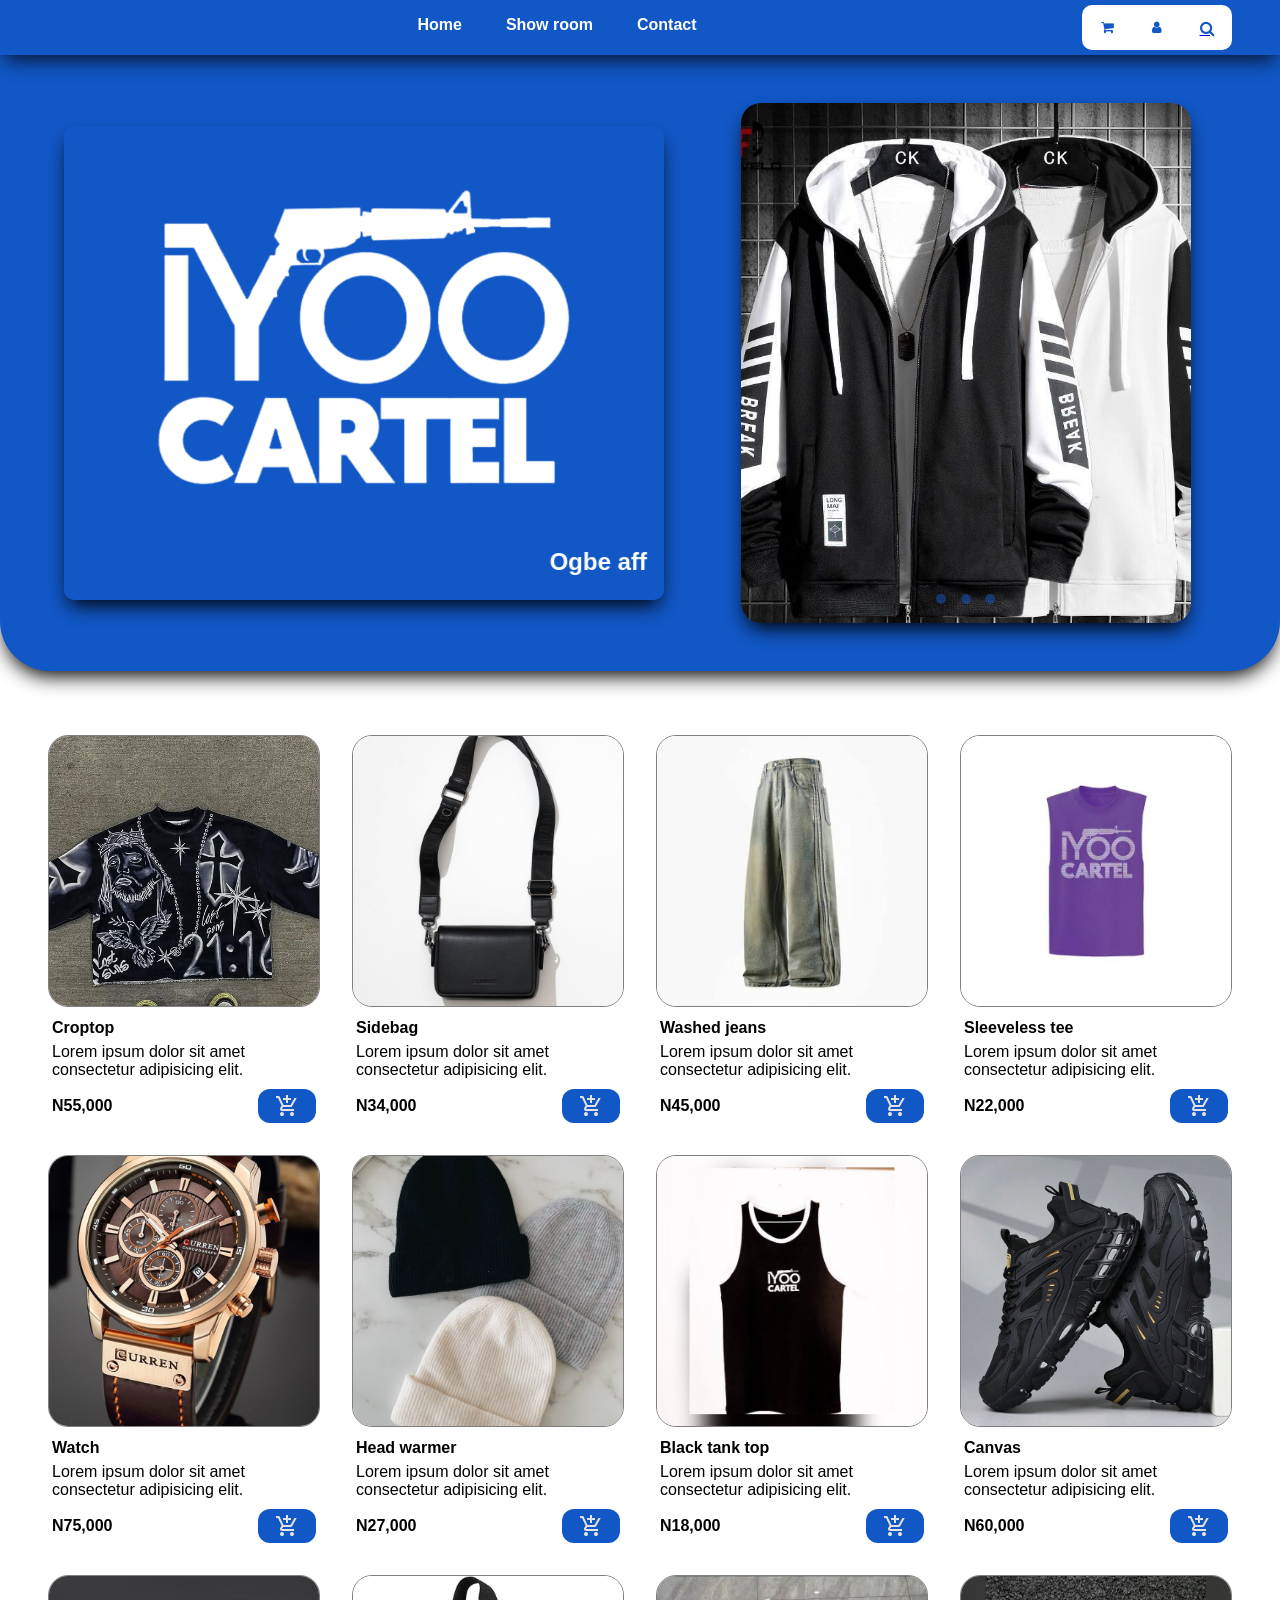
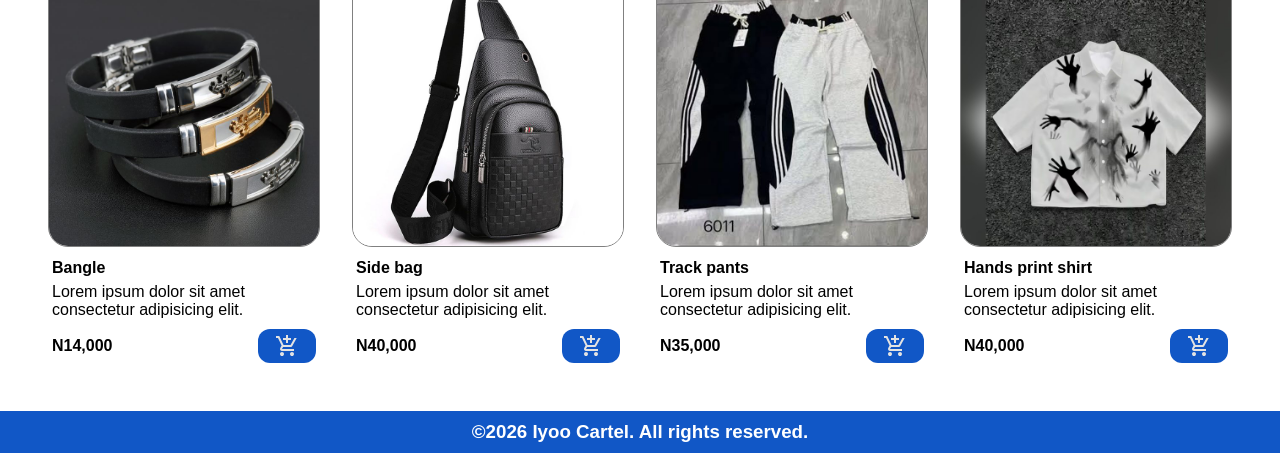
<file: index.html>
<!DOCTYPE html>
<html lang="en">
<head>
    <meta charset="UTF-8">
    <meta name="viewport" content="width=device-width, initial-scale=1.0">
    <link rel="shortcut icon" href="image/iyoocartel-logo2.png" type="image/x-icon">
    <link rel="stylesheet" href="css/index.css">
    <link rel="stylesheet" href="font-awesome/css/font-awesome.min.css">
    <title>Iyoocartel.com</title>
</head>
<body>
    <!-- the "add to cart" icon is defined once here and reused by every product -->
    <svg xmlns="http://www.w3.org/2000/svg" width="0" height="0" style="position:absolute" aria-hidden="true">
        <symbol id="icon-cart-plus" viewBox="0 -960 960 960"><path fill="currentColor" d="M440-600v-120H320v-80h120v-120h80v120h120v80H520v120h-80ZM223.5-103.5Q200-127 200-160t23.5-56.5Q247-240 280-240t56.5 23.5Q360-193 360-160t-23.5 56.5Q313-80 280-80t-56.5-23.5Zm400 0Q600-127 600-160t23.5-56.5Q647-240 680-240t56.5 23.5Q760-193 760-160t-23.5 56.5Q713-80 680-80t-56.5-23.5ZM40-800v-80h131l170 360h280l156-280h91L692-482q-11 20-29.5 31T622-440H324l-44 80h480v80H280q-45 0-68.5-39t-1.5-79l54-98-144-304H40Z"/></symbol>
    </svg>

    <div class="nav-bar">
        <button class="nav-toggle" type="button" aria-label="Toggle menu" aria-expanded="false" aria-controls="nav-links">
            <i class="fa fa-bars"></i>
        </button>
        <div class="links" id="nav-links">
            <a href="#">Home</a>
            <a href="showroom.html">Show room</a>
            <a href="support.html">Contact</a>
        </div>
        <div class="nav-icons">
            <button title="cart">
                <i class="fa fa-shopping-cart"></i>
            </button>
            <button title="profile">
                <i class="fa fa-user"></i>
            </button>
            <a class="nav-btn" href="searchpage.html" title="search" aria-label="Search"><i class="fa fa-search"></i></a>
        </div>
    </div>

    <div class="landingpage">
        <div class="landingpage-text">
            <img src="image/iyoocartel-logo.png" alt="Iyoo Cartel logo">
            <marquee><h2>Ogbe affiliated. Business oriented.</h2></marquee>
        </div>
        <div class="slideshow">
            <div class="slides">
                <img src="image/hoodie.jpg" alt="Hoodie">
                <img src="image/cap.jpeg" alt="Cap">
                <img src="image/joggers.jpeg" alt="Joggers">
            </div>
            <div class="dots">
                <span class="dot"></span>
                <span class="dot"></span>
                <span class="dot"></span>
            </div>
        </div>
    </div>

    <div class="cards">
        <div class="card">
            <img src="image/croptop.jpeg" alt="Croptop" loading="lazy">
            <div class="card-info">
                <span class="name">Croptop</span>
                <p>Lorem ipsum dolor sit amet consectetur adipisicing elit. </p>
            </div>
            <div class="card-foot">
                <span class="price">N55,000</span>
                <button type="button" aria-label="Add Croptop to cart"><svg class="icon" aria-hidden="true" width="24" height="24"><use href="#icon-cart-plus"></use></svg></button>
            </div>
        </div>
        <div class="card">
            <img src="image/776b4e49-f341-4d51-9c2e-84c6062016c0.jpeg" alt="Sidebag" loading="lazy">
            <div class="card-info">
                <span class="name">Sidebag</span>
                <p>Lorem ipsum dolor sit amet consectetur adipisicing elit. </p>
            </div>
            <div class="card-foot">
                <span class="price">N34,000</span>
                <button class="select" id="comein" type="button" onclick="reload()" aria-label="Added to cart"><i class="fa fa-star"></i></button>
                <button id="remove" type="button" onclick="Upload()" aria-label="Add Sidebag to cart"><svg class="icon" aria-hidden="true" width="24" height="24"><use href="#icon-cart-plus"></use></svg></button>
            </div>
        </div>
        <div class="card">
            <img src="image/washed-jeans.jpg" alt="Washed jeans" loading="lazy">
            <div class="card-info">
                <span class="name">Washed jeans</span>
                <p>Lorem ipsum dolor sit amet consectetur adipisicing elit. </p>
            </div>
            <div class="card-foot">
                <span class="price">N45,000</span>
                <button type="button" aria-label="Add Washed jeans to cart"><svg class="icon" aria-hidden="true" width="24" height="24"><use href="#icon-cart-plus"></use></svg></button>
            </div>
        </div>
        <div class="card">
            <img src="image/sleeveless-tee.jpg" alt="Sleeveless tee" loading="lazy">
            <div class="card-info">
                <span class="name">Sleeveless tee</span>
                <p>Lorem ipsum dolor sit amet consectetur adipisicing elit. </p>
            </div>
            <div class="card-foot">
                <span class="price">N22,000</span>
                <button type="button" aria-label="Add Sleeveless tee to cart"><svg class="icon" aria-hidden="true" width="24" height="24"><use href="#icon-cart-plus"></use></svg></button>
            </div>
        </div>
        <div class="card">
            <img src="image/watch.jpeg" alt="Watch" loading="lazy">
            <div class="card-info">
                <span class="name">Watch</span>
                <p>Lorem ipsum dolor sit amet consectetur adipisicing elit. </p>
            </div>
            <div class="card-foot">
                <span class="price">N75,000</span>
                <button type="button" aria-label="Add Watch to cart"><svg class="icon" aria-hidden="true" width="24" height="24"><use href="#icon-cart-plus"></use></svg></button>
            </div>
        </div>
        <div class="card">
            <img src="image/headwarmer.jpeg" alt="Head warmer" loading="lazy">
            <div class="card-info">
                <span class="name">Head warmer</span>
                <p>Lorem ipsum dolor sit amet consectetur adipisicing elit. </p>
            </div>
            <div class="card-foot">
                <span class="price">N27,000</span>
                <button type="button" aria-label="Add Head warmer to cart"><svg class="icon" aria-hidden="true" width="24" height="24"><use href="#icon-cart-plus"></use></svg></button>
            </div>
        </div>
        <div class="card">
            <img src="image/black-tank-top.jpg" alt="Black tank top" loading="lazy">
            <div class="card-info">
                <span class="name">Black tank top</span>
                <p>Lorem ipsum dolor sit amet consectetur adipisicing elit. </p>
            </div>
            <div class="card-foot">
                <span class="price">N18,000</span>
                <button type="button" aria-label="Add Black tank top to cart"><svg class="icon" aria-hidden="true" width="24" height="24"><use href="#icon-cart-plus"></use></svg></button>
            </div>
        </div>
        <div class="card">
            <img src="image/305d3759-77c1-4244-8e26-06447509f6ff.jpeg" alt="Canvas" loading="lazy">
            <div class="card-info">
                <span class="name">Canvas</span>
                <p>Lorem ipsum dolor sit amet consectetur adipisicing elit. </p>
            </div>
            <div class="card-foot">
                <span class="price">N60,000</span>
                <button type="button" aria-label="Add Canvas to cart"><svg class="icon" aria-hidden="true" width="24" height="24"><use href="#icon-cart-plus"></use></svg></button>
            </div>
        </div>
        <div class="card">
            <img src="image/0383f205-b786-4d03-bdd0-fd0a42260bef.jpeg" alt="Bangle" loading="lazy">
            <div class="card-info">
                <span class="name">Bangle</span>
                <p>Lorem ipsum dolor sit amet consectetur adipisicing elit. </p>
            </div>
            <div class="card-foot">
                <span class="price">N14,000</span>
                <button type="button" aria-label="Add Bangle to cart"><svg class="icon" aria-hidden="true" width="24" height="24"><use href="#icon-cart-plus"></use></svg></button>
            </div>
        </div>
        <div class="card">
            <img src="image/32ae8ff8-3c0d-4376-ae5d-7f5a177f3785.jpeg" alt="Side bag" loading="lazy">
            <div class="card-info">
                <span class="name">Side bag</span>
                <p>Lorem ipsum dolor sit amet consectetur adipisicing elit. </p>
            </div>
            <div class="card-foot">
                <span class="price">N40,000</span>
                <button type="button" aria-label="Add Side bag to cart"><svg class="icon" aria-hidden="true" width="24" height="24"><use href="#icon-cart-plus"></use></svg></button>
            </div>
        </div>
        <div class="card">
            <img src="image/track-pants.jpg" alt="Track pants" loading="lazy">
            <div class="card-info">
                <span class="name">Track pants</span>
                <p>Lorem ipsum dolor sit amet consectetur adipisicing elit. </p>
            </div>
            <div class="card-foot">
                <span class="price">N35,000</span>
                <button type="button" aria-label="Add Track pants to cart"><svg class="icon" aria-hidden="true" width="24" height="24"><use href="#icon-cart-plus"></use></svg></button>
            </div>
        </div>
        <div class="card">
            <img src="image/hands-print-shirt.jpg" alt="Hands print shirt" loading="lazy">
            <div class="card-info">
                <span class="name">Hands print shirt</span>
                <p>Lorem ipsum dolor sit amet consectetur adipisicing elit. </p>
            </div>
            <div class="card-foot">
                <span class="price">N40,000</span>
                <button type="button" aria-label="Add Hands print shirt to cart"><svg class="icon" aria-hidden="true" width="24" height="24"><use href="#icon-cart-plus"></use></svg></button>
            </div>
        </div>
    </div>

    <footer class="footer">
        <h3>©2026 Iyoo Cartel. All rights reserved.</h3>
    </footer>

    <script src="index.js"></script>
</body>
</html>
</file>
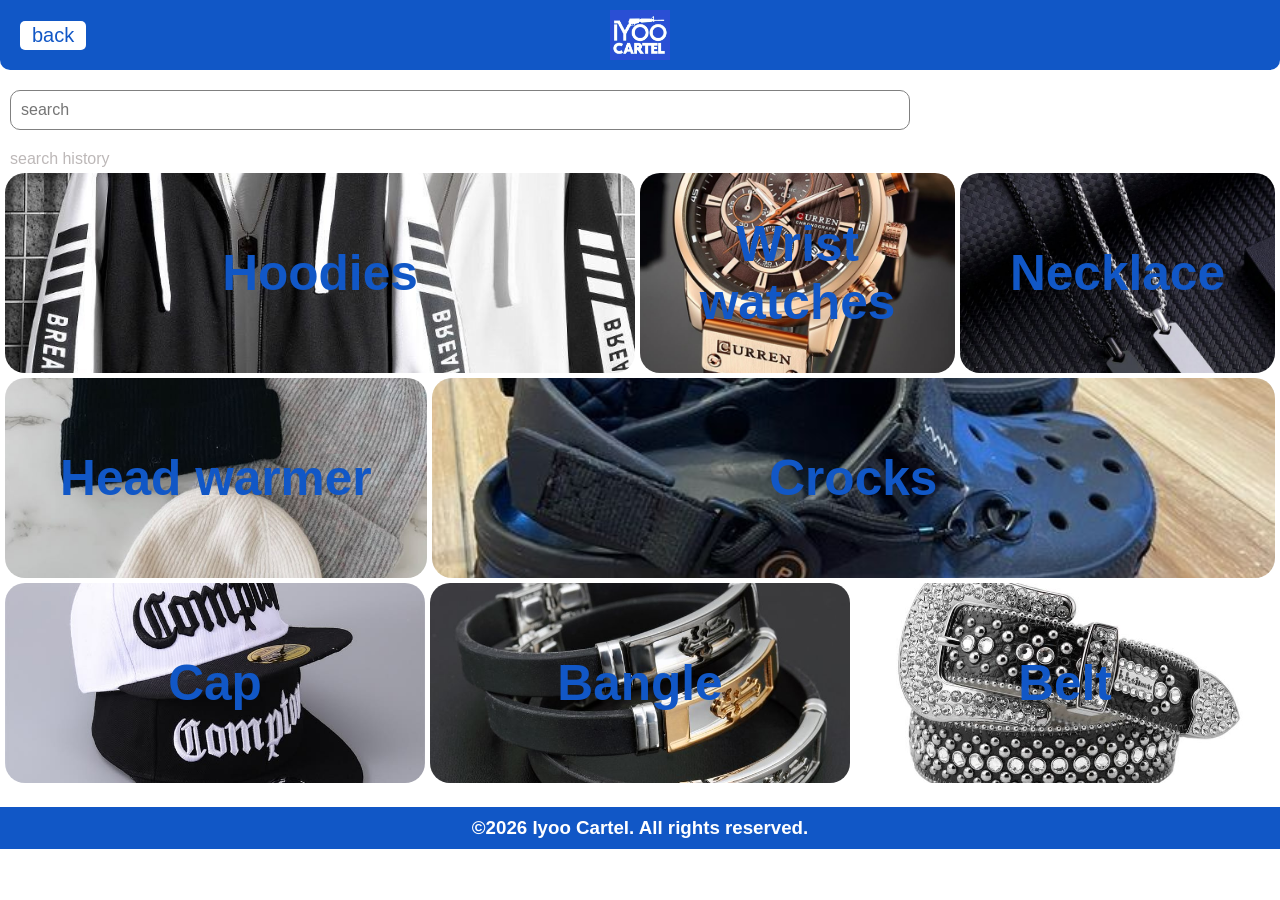
<file: searchpage.html>
<!DOCTYPE html>
<html lang="en">
<head>
    <meta charset="UTF-8">
    <meta name="viewport" content="width=device-width, initial-scale=1.0">
    <link rel="shortcut icon" href="image/iyoocartel-logo2.png" type="image/x-icon">
    <link rel="stylesheet" href="css/searchpage.css">
    <title>Iyoo Cartel</title>
</head>
<body>
    <div class="head">
    <a class="back" href="index.html">back</a>
        <img src="image/iyoocartel-logo2.png" alt="Iyoo Cartel logo">
    </div>
    <div>
        <input type="search" placeholder="search" aria-label="Search products">
    </div>
    <div>
        <p>search history</p>
    </div>
      <!-- search history sample-firstline  -->
    <div class="pics">
        <div class="sub-pics1 "><h1>Hoodies</h1></div>
        <div class="sub-pics2"><h1>Wrist watches</h1></div>
        <div class="sub-pics3"><h1>Necklace</h1></div>
    </div>
     <!-- search history sample-secondline  -->
    <div class="pics-1">
        <div class="sub-pics-1-1"><h1>Head warmer</h1></div>
        <div class="sub-pics-1-2"><h1>Crocks</h1></div>
    </div>
         <!-- search history sample-thirdline  -->
    <div class="pics-2">
        <div class="sub-pics-2-1"><h1>Cap</h1></div>
        <div class="sub-pics-2-2"><h1>Bangle</h1></div>
        <div class="sub-pics-2-3"><h1>Belt</h1></div>
    </div>
    <div>
        <footer>
            <h3>©2026 Iyoo Cartel. All rights reserved.</h3>
        </footer>
    </div>
</body>
</html>
</file>
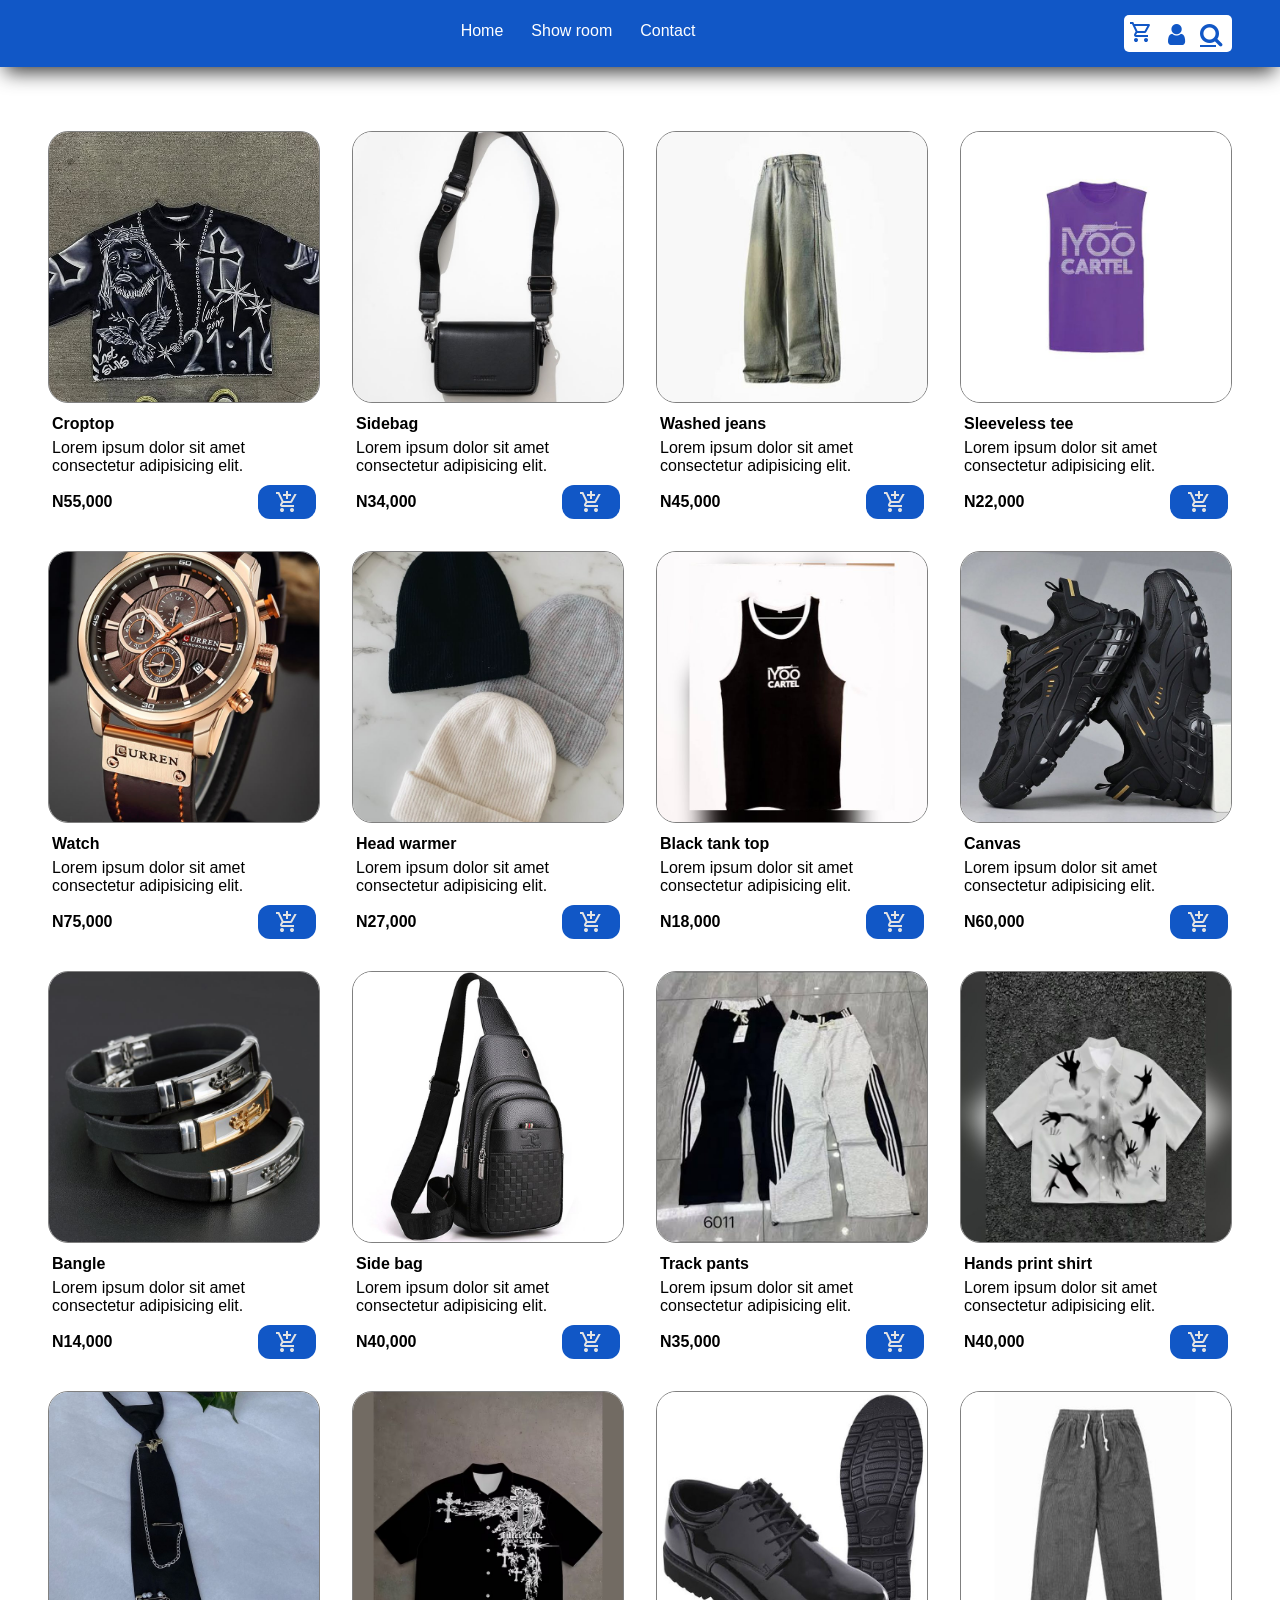
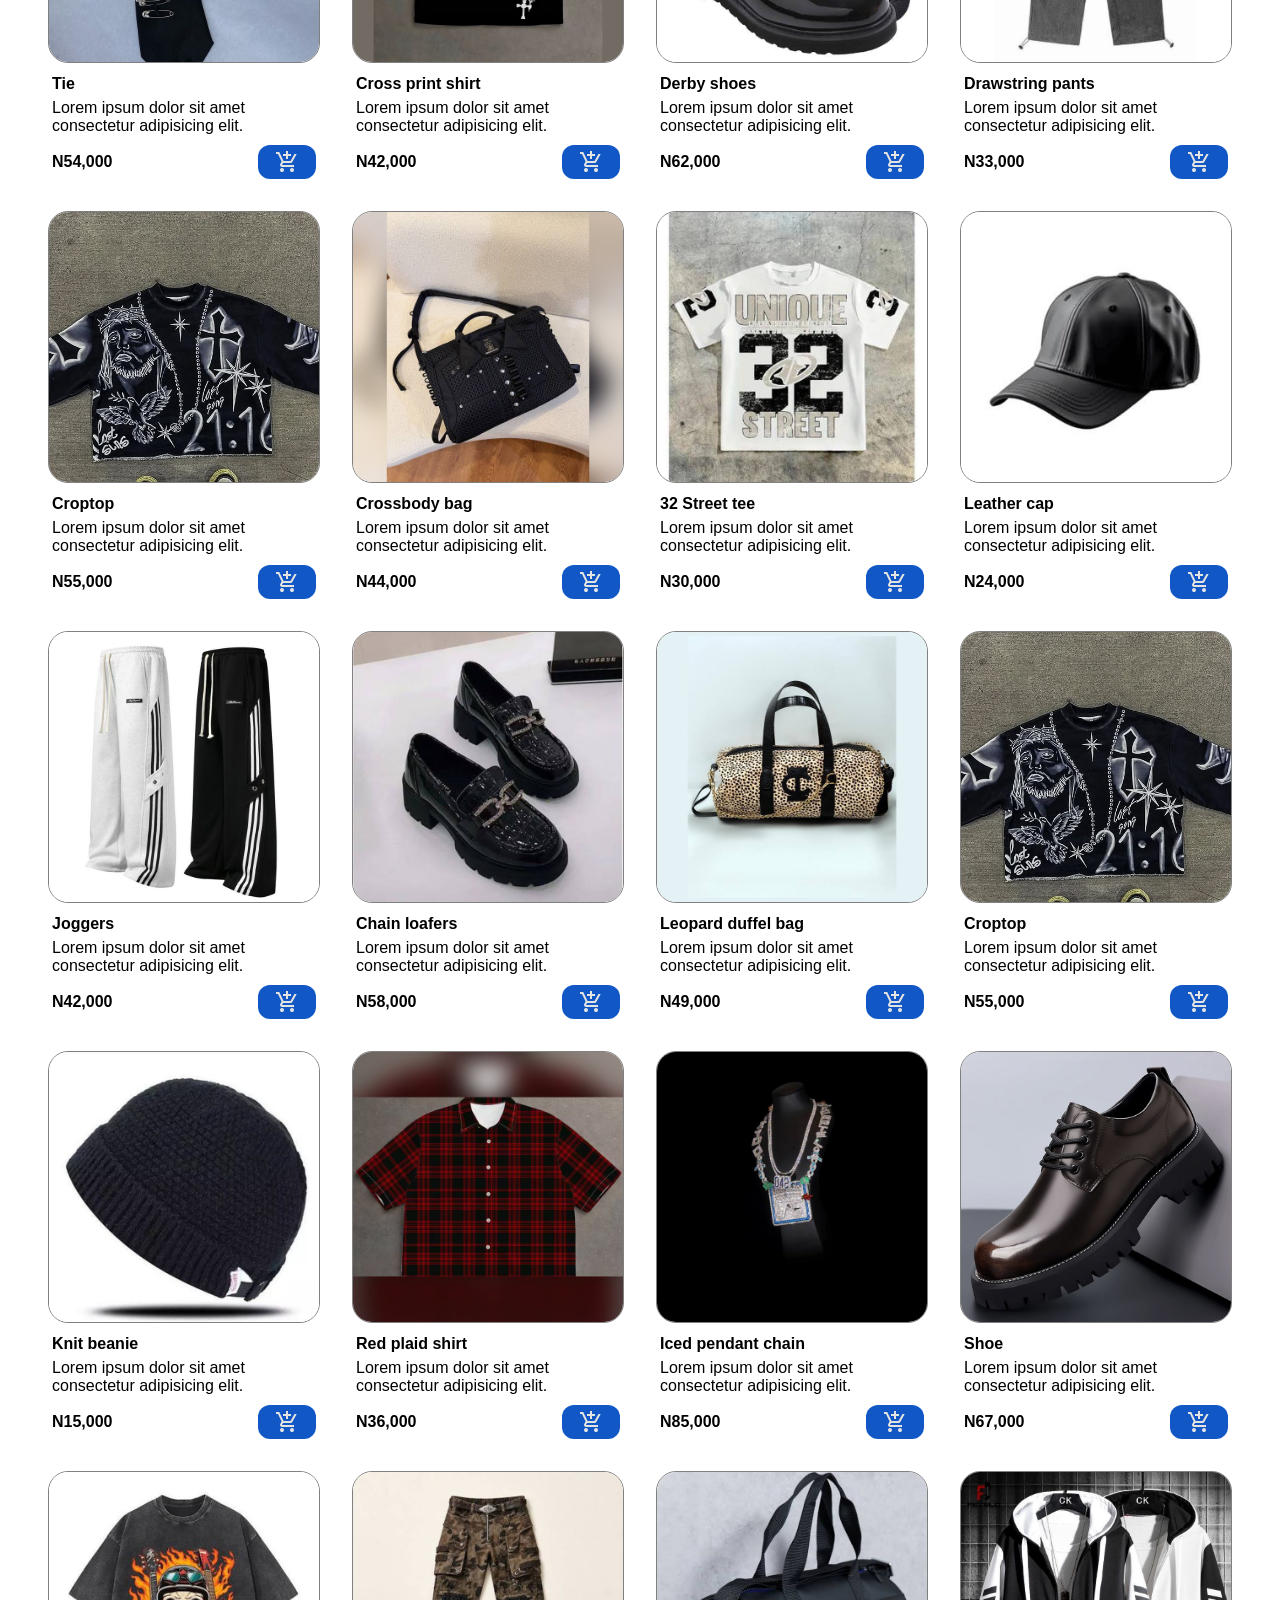
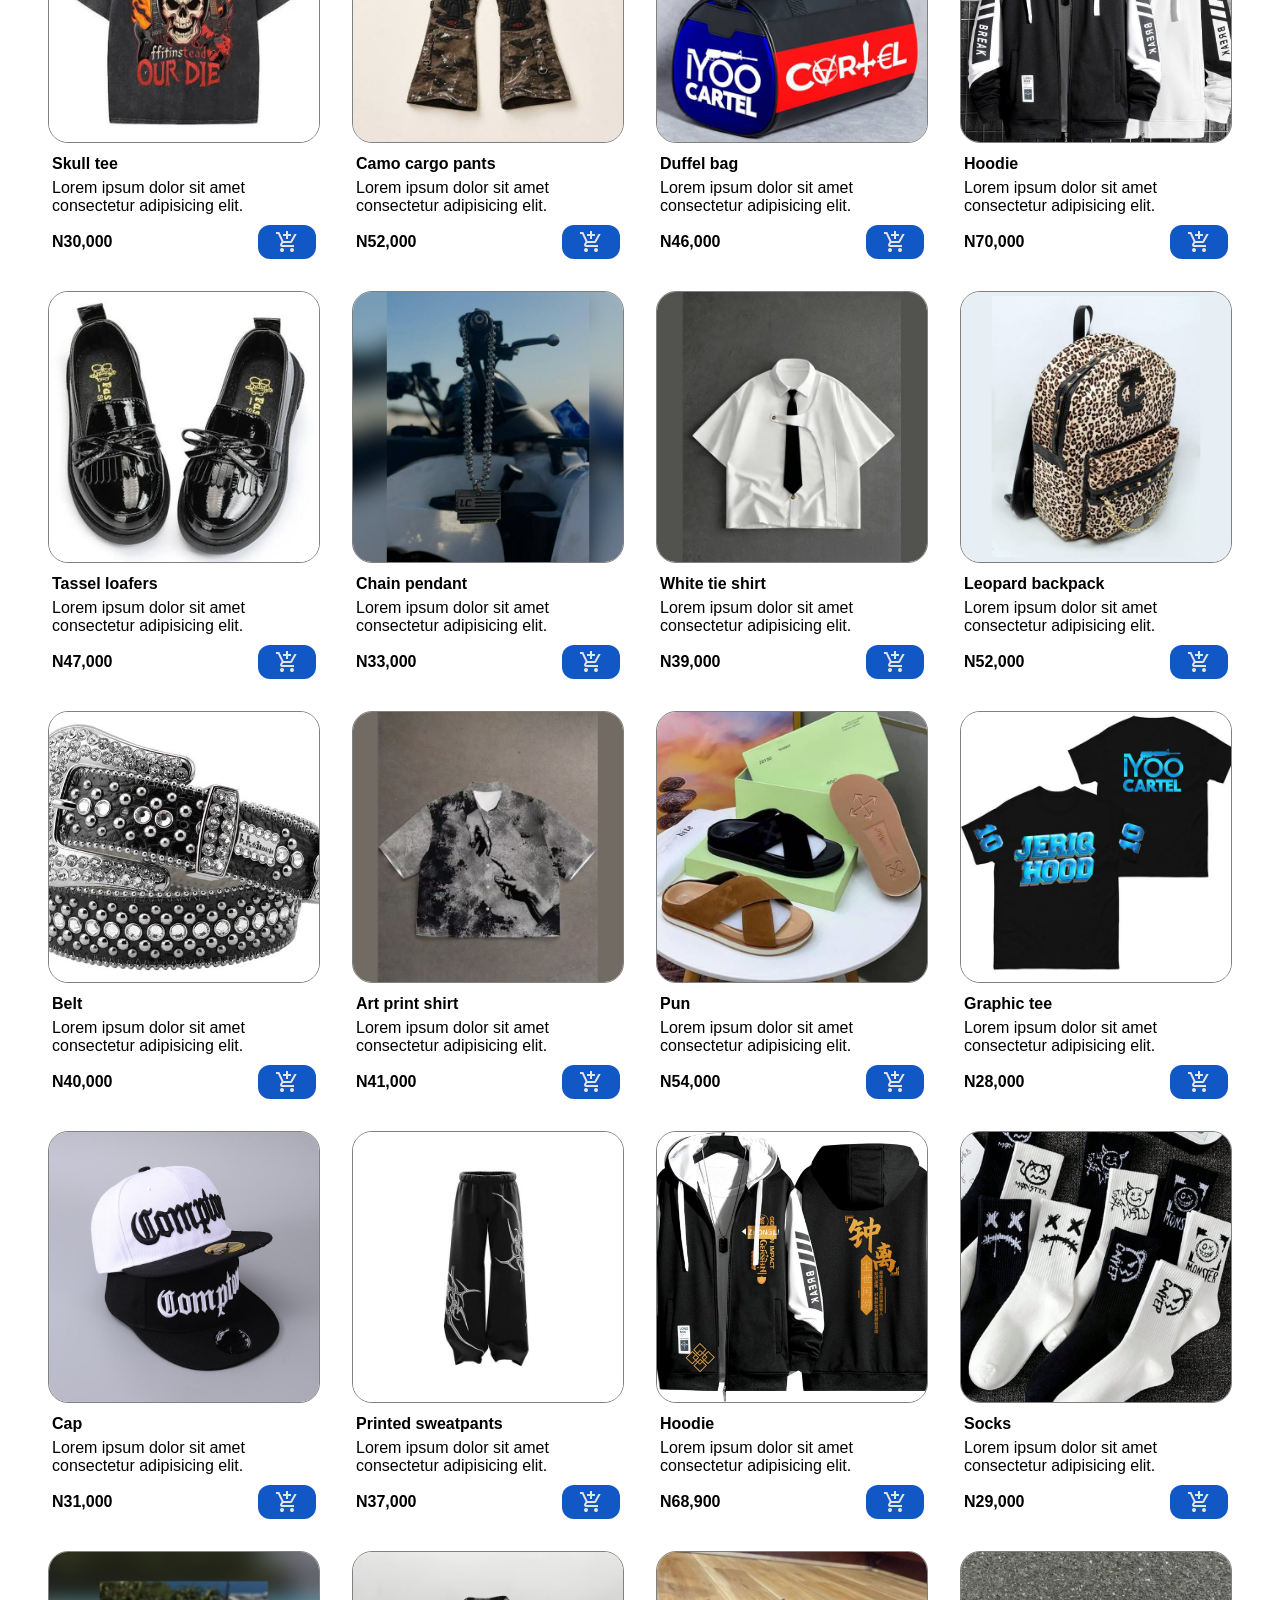
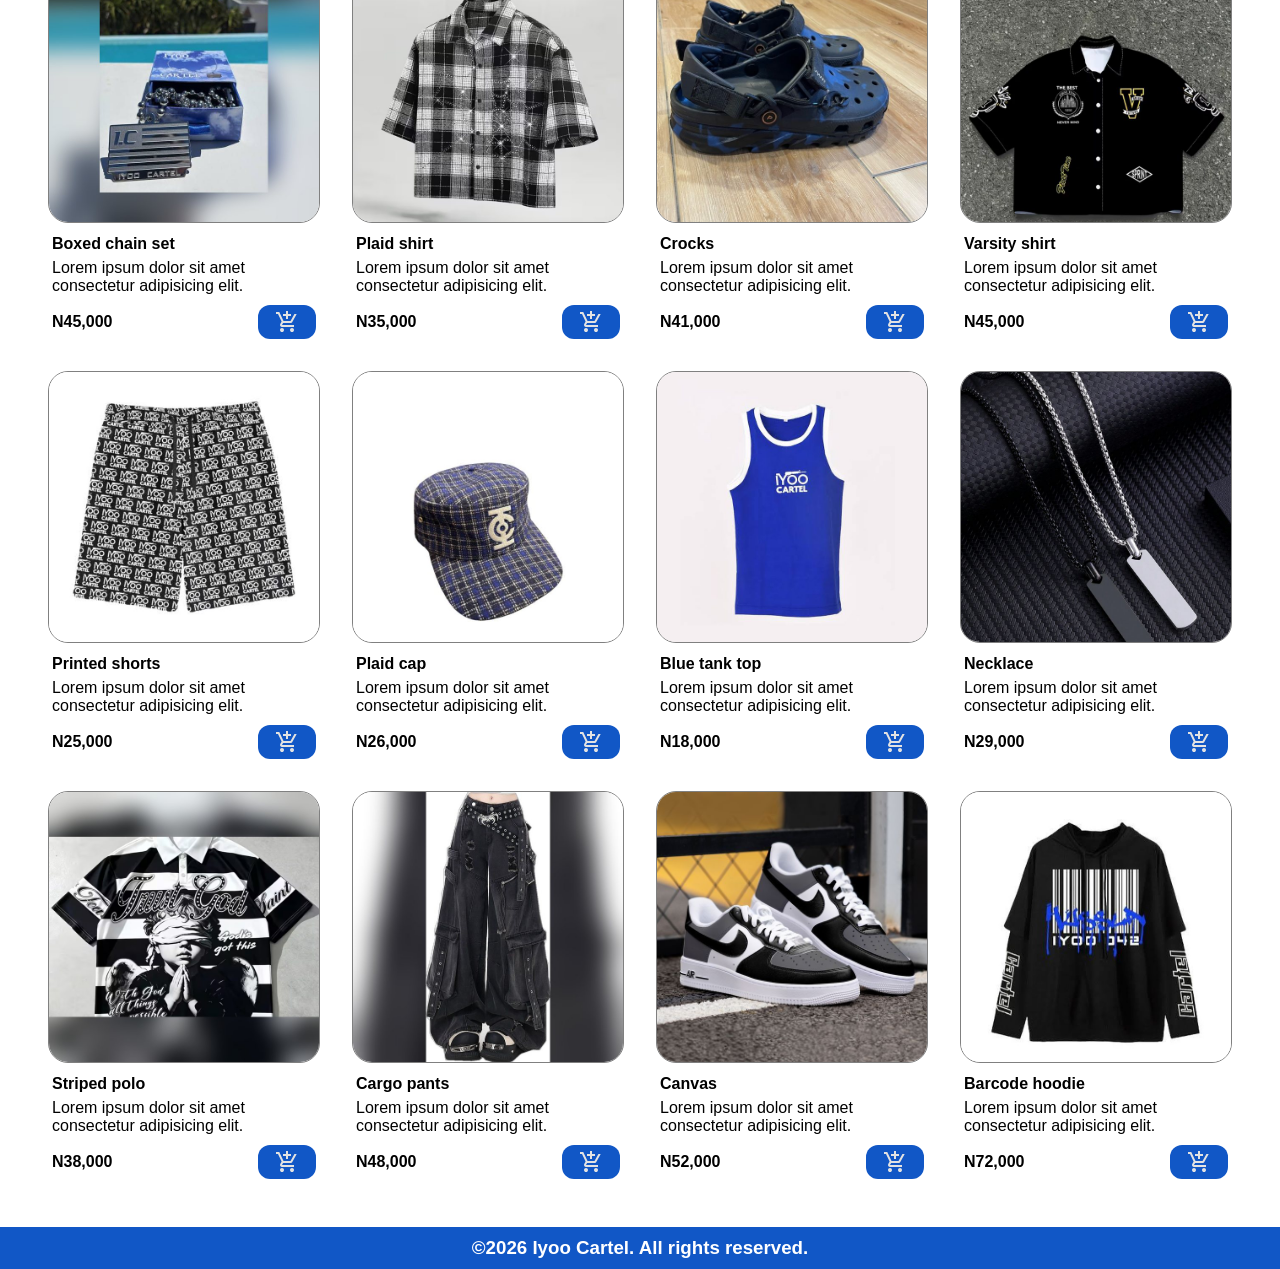
<file: showroom.html>
<!DOCTYPE html>
<html lang="en">
<head>
    <meta charset="UTF-8">
    <meta name="viewport" content="width=device-width, initial-scale=1.0">
    <link rel="shortcut icon" href="image/iyoocartel-logo2.png" type="image/x-icon">
     <link rel="stylesheet" href="css/showroom.css">
     <link rel="stylesheet" href="font-awesome/css/font-awesome.min.css">
    <title>Show room - Iyoocartel.com</title>
</head>
<body>
    <!-- the "add to cart" icon is defined once here and reused by every product -->
    <svg xmlns="http://www.w3.org/2000/svg" width="0" height="0" style="position:absolute" aria-hidden="true">
        <symbol id="icon-cart-plus" viewBox="0 -960 960 960"><path fill="currentColor" d="M440-600v-120H320v-80h120v-120h80v120h120v80H520v120h-80ZM223.5-103.5Q200-127 200-160t23.5-56.5Q247-240 280-240t56.5 23.5Q360-193 360-160t-23.5 56.5Q313-80 280-80t-56.5-23.5Zm400 0Q600-127 600-160t23.5-56.5Q647-240 680-240t56.5 23.5Q760-193 760-160t-23.5 56.5Q713-80 680-80t-56.5-23.5ZM40-800v-80h131l170 360h280l156-280h91L692-482q-11 20-29.5 31T622-440H324l-44 80h480v80H280q-45 0-68.5-39t-1.5-79l54-98-144-304H40Z"/></symbol>
    </svg>

     <div class="nav-bar">
        <button class="nav-toggle" type="button" aria-label="Toggle menu" aria-expanded="false" aria-controls="nav-links">
            <i class="fa fa-bars"></i>
        </button>
        <div class="links" id="nav-links">
            <a href="index.html">Home</a>
            <a href="#">Show room</a>
            <a href="support.html">Contact</a>
            </div>
            <div class="nav-icons">
                <button title="cart"><svg xmlns="http://www.w3.org/2000/svg" height="24px" viewBox="0 -960 960 960" width="24px" fill="rgb(17, 87, 198)"><path d="M223.5-103.5Q200-127 200-160t23.5-56.5Q247-240 280-240t56.5 23.5Q360-193 360-160t-23.5 56.5Q313-80 280-80t-56.5-23.5Zm400 0Q600-127 600-160t23.5-56.5Q647-240 680-240t56.5 23.5Q760-193 760-160t-23.5 56.5Q713-80 680-80t-56.5-23.5ZM246-720l96 200h280l110-200H246Zm-38-80h590q23 0 35 20.5t1 41.5L692-482q-11 20-29.5 31T622-440H324l-44 80h480v80H280q-45 0-68-39.5t-2-78.5l54-98-144-304H40v-80h130l38 80Zm134 280h280-280Z"/></svg></button>
                <button title="profile">
                    <i class="fa fa-user"></i>
                </button>
                <a class="nav-btn" href="searchpage.html" title="search" aria-label="Search"><i class="fa fa-search"></i></a>
            </div>
    </div>
     <div class="cards">
        <div class="card">
            <img src="image/croptop.jpeg" alt="Croptop" loading="lazy">
            <div class="card-info">
                <span class="name">Croptop</span>
                <p>Lorem ipsum dolor sit amet consectetur adipisicing elit. </p>
            </div>
            <div class="card-foot">
                <span class="price">N55,000</span>
                <button type="button" aria-label="Add Croptop to cart"><svg class="icon" aria-hidden="true" width="24" height="24"><use href="#icon-cart-plus"></use></svg></button>
            </div>
        </div>
        <div class="card">
            <img src="image/776b4e49-f341-4d51-9c2e-84c6062016c0.jpeg" alt="Sidebag" loading="lazy">
            <div class="card-info">
                <span class="name">Sidebag</span>
                <p>Lorem ipsum dolor sit amet consectetur adipisicing elit. </p>
            </div>
            <div class="card-foot">
                <span class="price">N34,000</span>
                <button class="select" id="comein" type="button" onclick="reload()" aria-label="Added to cart"><i class="fa fa-star"></i></button>
                <button id="remove" type="button" onclick="Upload()" aria-label="Add Sidebag to cart"><svg class="icon" aria-hidden="true" width="24" height="24"><use href="#icon-cart-plus"></use></svg></button>
            </div>
        </div>
        <div class="card">
            <img src="image/washed-jeans.jpg" alt="Washed jeans" loading="lazy">
            <div class="card-info">
                <span class="name">Washed jeans</span>
                <p>Lorem ipsum dolor sit amet consectetur adipisicing elit. </p>
            </div>
            <div class="card-foot">
                <span class="price">N45,000</span>
                <button type="button" aria-label="Add Washed jeans to cart"><svg class="icon" aria-hidden="true" width="24" height="24"><use href="#icon-cart-plus"></use></svg></button>
            </div>
        </div>
        <div class="card">
            <img src="image/sleeveless-tee.jpg" alt="Sleeveless tee" loading="lazy">
            <div class="card-info">
                <span class="name">Sleeveless tee</span>
                <p>Lorem ipsum dolor sit amet consectetur adipisicing elit. </p>
            </div>
            <div class="card-foot">
                <span class="price">N22,000</span>
                <button type="button" aria-label="Add Sleeveless tee to cart"><svg class="icon" aria-hidden="true" width="24" height="24"><use href="#icon-cart-plus"></use></svg></button>
            </div>
        </div>
        <div class="card">
            <img src="image/watch.jpeg" alt="Watch" loading="lazy">
            <div class="card-info">
                <span class="name">Watch</span>
                <p>Lorem ipsum dolor sit amet consectetur adipisicing elit. </p>
            </div>
            <div class="card-foot">
                <span class="price">N75,000</span>
                <button type="button" aria-label="Add Watch to cart"><svg class="icon" aria-hidden="true" width="24" height="24"><use href="#icon-cart-plus"></use></svg></button>
            </div>
        </div>
        <div class="card">
            <img src="image/headwarmer.jpeg" alt="Head warmer" loading="lazy">
            <div class="card-info">
                <span class="name">Head warmer</span>
                <p>Lorem ipsum dolor sit amet consectetur adipisicing elit. </p>
            </div>
            <div class="card-foot">
                <span class="price">N27,000</span>
                <button type="button" aria-label="Add Head warmer to cart"><svg class="icon" aria-hidden="true" width="24" height="24"><use href="#icon-cart-plus"></use></svg></button>
            </div>
        </div>
        <div class="card">
            <img src="image/black-tank-top.jpg" alt="Black tank top" loading="lazy">
            <div class="card-info">
                <span class="name">Black tank top</span>
                <p>Lorem ipsum dolor sit amet consectetur adipisicing elit. </p>
            </div>
            <div class="card-foot">
                <span class="price">N18,000</span>
                <button type="button" aria-label="Add Black tank top to cart"><svg class="icon" aria-hidden="true" width="24" height="24"><use href="#icon-cart-plus"></use></svg></button>
            </div>
        </div>
        <div class="card">
            <img src="image/305d3759-77c1-4244-8e26-06447509f6ff.jpeg" alt="Canvas" loading="lazy">
            <div class="card-info">
                <span class="name">Canvas</span>
                <p>Lorem ipsum dolor sit amet consectetur adipisicing elit. </p>
            </div>
            <div class="card-foot">
                <span class="price">N60,000</span>
                <button type="button" aria-label="Add Canvas to cart"><svg class="icon" aria-hidden="true" width="24" height="24"><use href="#icon-cart-plus"></use></svg></button>
            </div>
        </div>
        <div class="card">
            <img src="image/0383f205-b786-4d03-bdd0-fd0a42260bef.jpeg" alt="Bangle" loading="lazy">
            <div class="card-info">
                <span class="name">Bangle</span>
                <p>Lorem ipsum dolor sit amet consectetur adipisicing elit. </p>
            </div>
            <div class="card-foot">
                <span class="price">N14,000</span>
                <button type="button" aria-label="Add Bangle to cart"><svg class="icon" aria-hidden="true" width="24" height="24"><use href="#icon-cart-plus"></use></svg></button>
            </div>
        </div>
        <div class="card">
            <img src="image/32ae8ff8-3c0d-4376-ae5d-7f5a177f3785.jpeg" alt="Side bag" loading="lazy">
            <div class="card-info">
                <span class="name">Side bag</span>
                <p>Lorem ipsum dolor sit amet consectetur adipisicing elit. </p>
            </div>
            <div class="card-foot">
                <span class="price">N40,000</span>
                <button type="button" aria-label="Add Side bag to cart"><svg class="icon" aria-hidden="true" width="24" height="24"><use href="#icon-cart-plus"></use></svg></button>
            </div>
        </div>
        <div class="card">
            <img src="image/track-pants.jpg" alt="Track pants" loading="lazy">
            <div class="card-info">
                <span class="name">Track pants</span>
                <p>Lorem ipsum dolor sit amet consectetur adipisicing elit. </p>
            </div>
            <div class="card-foot">
                <span class="price">N35,000</span>
                <button type="button" aria-label="Add Track pants to cart"><svg class="icon" aria-hidden="true" width="24" height="24"><use href="#icon-cart-plus"></use></svg></button>
            </div>
        </div>
        <div class="card">
            <img src="image/hands-print-shirt.jpg" alt="Hands print shirt" loading="lazy">
            <div class="card-info">
                <span class="name">Hands print shirt</span>
                <p>Lorem ipsum dolor sit amet consectetur adipisicing elit. </p>
            </div>
            <div class="card-foot">
                <span class="price">N40,000</span>
                <button type="button" aria-label="Add Hands print shirt to cart"><svg class="icon" aria-hidden="true" width="24" height="24"><use href="#icon-cart-plus"></use></svg></button>
            </div>
        </div>
        <div class="card">
            <img src="image/tie.jpeg" alt="Tie" loading="lazy">
            <div class="card-info">
                <span class="name">Tie</span>
                <p>Lorem ipsum dolor sit amet consectetur adipisicing elit. </p>
            </div>
            <div class="card-foot">
                <span class="price">N54,000</span>
                <button type="button" aria-label="Add Tie to cart"><svg class="icon" aria-hidden="true" width="24" height="24"><use href="#icon-cart-plus"></use></svg></button>
            </div>
        </div>
        <div class="card">
            <img src="image/cross-print-shirt.jpg" alt="Cross print shirt" loading="lazy">
            <div class="card-info">
                <span class="name">Cross print shirt</span>
                <p>Lorem ipsum dolor sit amet consectetur adipisicing elit. </p>
            </div>
            <div class="card-foot">
                <span class="price">N42,000</span>
                <button type="button" aria-label="Add Cross print shirt to cart"><svg class="icon" aria-hidden="true" width="24" height="24"><use href="#icon-cart-plus"></use></svg></button>
            </div>
        </div>
        <div class="card">
            <img src="image/derby-shoes.jpg" alt="Derby shoes" loading="lazy">
            <div class="card-info">
                <span class="name">Derby shoes</span>
                <p>Lorem ipsum dolor sit amet consectetur adipisicing elit. </p>
            </div>
            <div class="card-foot">
                <span class="price">N62,000</span>
                <button type="button" aria-label="Add Derby shoes to cart"><svg class="icon" aria-hidden="true" width="24" height="24"><use href="#icon-cart-plus"></use></svg></button>
            </div>
        </div>
        <div class="card">
            <img src="image/drawstring-pants.jpg" alt="Drawstring pants" loading="lazy">
            <div class="card-info">
                <span class="name">Drawstring pants</span>
                <p>Lorem ipsum dolor sit amet consectetur adipisicing elit. </p>
            </div>
            <div class="card-foot">
                <span class="price">N33,000</span>
                <button type="button" aria-label="Add Drawstring pants to cart"><svg class="icon" aria-hidden="true" width="24" height="24"><use href="#icon-cart-plus"></use></svg></button>
            </div>
        </div>
        <div class="card">
            <img src="image/croptop.jpeg" alt="Croptop" loading="lazy">
            <div class="card-info">
                <span class="name">Croptop</span>
                <p>Lorem ipsum dolor sit amet consectetur adipisicing elit. </p>
            </div>
            <div class="card-foot">
                <span class="price">N55,000</span>
                <button type="button" aria-label="Add Croptop to cart"><svg class="icon" aria-hidden="true" width="24" height="24"><use href="#icon-cart-plus"></use></svg></button>
            </div>
        </div>
        <div class="card">
            <img src="image/crossbody-bag.jpg" alt="Crossbody bag" loading="lazy">
            <div class="card-info">
                <span class="name">Crossbody bag</span>
                <p>Lorem ipsum dolor sit amet consectetur adipisicing elit. </p>
            </div>
            <div class="card-foot">
                <span class="price">N44,000</span>
                <button type="button" aria-label="Add Crossbody bag to cart"><svg class="icon" aria-hidden="true" width="24" height="24"><use href="#icon-cart-plus"></use></svg></button>
            </div>
        </div>
        <div class="card">
            <img src="image/street-tee.jpg" alt="32 Street tee" loading="lazy">
            <div class="card-info">
                <span class="name">32 Street tee</span>
                <p>Lorem ipsum dolor sit amet consectetur adipisicing elit. </p>
            </div>
            <div class="card-foot">
                <span class="price">N30,000</span>
                <button type="button" aria-label="Add 32 Street tee to cart"><svg class="icon" aria-hidden="true" width="24" height="24"><use href="#icon-cart-plus"></use></svg></button>
            </div>
        </div>
        <div class="card">
            <img src="image/leather-cap.jpg" alt="Leather cap" loading="lazy">
            <div class="card-info">
                <span class="name">Leather cap</span>
                <p>Lorem ipsum dolor sit amet consectetur adipisicing elit. </p>
            </div>
            <div class="card-foot">
                <span class="price">N24,000</span>
                <button type="button" aria-label="Add Leather cap to cart"><svg class="icon" aria-hidden="true" width="24" height="24"><use href="#icon-cart-plus"></use></svg></button>
            </div>
        </div>
        <div class="card">
            <img src="image/joggers.jpeg" alt="Joggers" loading="lazy">
            <div class="card-info">
                <span class="name">Joggers</span>
                <p>Lorem ipsum dolor sit amet consectetur adipisicing elit. </p>
            </div>
            <div class="card-foot">
                <span class="price">N42,000</span>
                <button type="button" aria-label="Add Joggers to cart"><svg class="icon" aria-hidden="true" width="24" height="24"><use href="#icon-cart-plus"></use></svg></button>
            </div>
        </div>
        <div class="card">
            <img src="image/chain-loafers.jpg" alt="Chain loafers" loading="lazy">
            <div class="card-info">
                <span class="name">Chain loafers</span>
                <p>Lorem ipsum dolor sit amet consectetur adipisicing elit. </p>
            </div>
            <div class="card-foot">
                <span class="price">N58,000</span>
                <button type="button" aria-label="Add Chain loafers to cart"><svg class="icon" aria-hidden="true" width="24" height="24"><use href="#icon-cart-plus"></use></svg></button>
            </div>
        </div>
        <div class="card">
            <img src="image/leopard-duffel-bag.jpg" alt="Leopard duffel bag" loading="lazy">
            <div class="card-info">
                <span class="name">Leopard duffel bag</span>
                <p>Lorem ipsum dolor sit amet consectetur adipisicing elit. </p>
            </div>
            <div class="card-foot">
                <span class="price">N49,000</span>
                <button type="button" aria-label="Add Leopard duffel bag to cart"><svg class="icon" aria-hidden="true" width="24" height="24"><use href="#icon-cart-plus"></use></svg></button>
            </div>
        </div>
        <div class="card">
            <img src="image/croptop.jpeg" alt="Croptop" loading="lazy">
            <div class="card-info">
                <span class="name">Croptop</span>
                <p>Lorem ipsum dolor sit amet consectetur adipisicing elit. </p>
            </div>
            <div class="card-foot">
                <span class="price">N55,000</span>
                <button type="button" aria-label="Add Croptop to cart"><svg class="icon" aria-hidden="true" width="24" height="24"><use href="#icon-cart-plus"></use></svg></button>
            </div>
        </div>
        <div class="card">
            <img src="image/knit-beanie.jpg" alt="Knit beanie" loading="lazy">
            <div class="card-info">
                <span class="name">Knit beanie</span>
                <p>Lorem ipsum dolor sit amet consectetur adipisicing elit. </p>
            </div>
            <div class="card-foot">
                <span class="price">N15,000</span>
                <button type="button" aria-label="Add Knit beanie to cart"><svg class="icon" aria-hidden="true" width="24" height="24"><use href="#icon-cart-plus"></use></svg></button>
            </div>
        </div>
        <div class="card">
            <img src="image/red-plaid-shirt.jpg" alt="Red plaid shirt" loading="lazy">
            <div class="card-info">
                <span class="name">Red plaid shirt</span>
                <p>Lorem ipsum dolor sit amet consectetur adipisicing elit. </p>
            </div>
            <div class="card-foot">
                <span class="price">N36,000</span>
                <button type="button" aria-label="Add Red plaid shirt to cart"><svg class="icon" aria-hidden="true" width="24" height="24"><use href="#icon-cart-plus"></use></svg></button>
            </div>
        </div>
        <div class="card">
            <img src="image/iced-pendant-chain.jpg" alt="Iced pendant chain" loading="lazy">
            <div class="card-info">
                <span class="name">Iced pendant chain</span>
                <p>Lorem ipsum dolor sit amet consectetur adipisicing elit. </p>
            </div>
            <div class="card-foot">
                <span class="price">N85,000</span>
                <button type="button" aria-label="Add Iced pendant chain to cart"><svg class="icon" aria-hidden="true" width="24" height="24"><use href="#icon-cart-plus"></use></svg></button>
            </div>
        </div>
        <div class="card">
            <img src="image/f8c6a880-6a84-499f-81f9-a3509be1c8b6.jpeg" alt="Shoe" loading="lazy">
            <div class="card-info">
                <span class="name">Shoe</span>
                <p>Lorem ipsum dolor sit amet consectetur adipisicing elit. </p>
            </div>
            <div class="card-foot">
                <span class="price">N67,000</span>
                <button type="button" aria-label="Add Shoe to cart"><svg class="icon" aria-hidden="true" width="24" height="24"><use href="#icon-cart-plus"></use></svg></button>
            </div>
        </div>
        <div class="card">
            <img src="image/skull-tee.jpg" alt="Skull tee" loading="lazy">
            <div class="card-info">
                <span class="name">Skull tee</span>
                <p>Lorem ipsum dolor sit amet consectetur adipisicing elit. </p>
            </div>
            <div class="card-foot">
                <span class="price">N30,000</span>
                <button type="button" aria-label="Add Skull tee to cart"><svg class="icon" aria-hidden="true" width="24" height="24"><use href="#icon-cart-plus"></use></svg></button>
            </div>
        </div>
        <div class="card">
            <img src="image/camo-cargo-pants.jpg" alt="Camo cargo pants" loading="lazy">
            <div class="card-info">
                <span class="name">Camo cargo pants</span>
                <p>Lorem ipsum dolor sit amet consectetur adipisicing elit. </p>
            </div>
            <div class="card-foot">
                <span class="price">N52,000</span>
                <button type="button" aria-label="Add Camo cargo pants to cart"><svg class="icon" aria-hidden="true" width="24" height="24"><use href="#icon-cart-plus"></use></svg></button>
            </div>
        </div>
        <div class="card">
            <img src="image/duffel-bag.jpg" alt="Duffel bag" loading="lazy">
            <div class="card-info">
                <span class="name">Duffel bag</span>
                <p>Lorem ipsum dolor sit amet consectetur adipisicing elit. </p>
            </div>
            <div class="card-foot">
                <span class="price">N46,000</span>
                <button type="button" aria-label="Add Duffel bag to cart"><svg class="icon" aria-hidden="true" width="24" height="24"><use href="#icon-cart-plus"></use></svg></button>
            </div>
        </div>
        <div class="card">
            <img src="image/hoodie.jpg" alt="Hoodie" loading="lazy">
            <div class="card-info">
                <span class="name">Hoodie</span>
                <p>Lorem ipsum dolor sit amet consectetur adipisicing elit. </p>
            </div>
            <div class="card-foot">
                <span class="price">N70,000</span>
                <button type="button" aria-label="Add Hoodie to cart"><svg class="icon" aria-hidden="true" width="24" height="24"><use href="#icon-cart-plus"></use></svg></button>
            </div>
        </div>
        <div class="card">
            <img src="image/tassel-loafers.jpg" alt="Tassel loafers" loading="lazy">
            <div class="card-info">
                <span class="name">Tassel loafers</span>
                <p>Lorem ipsum dolor sit amet consectetur adipisicing elit. </p>
            </div>
            <div class="card-foot">
                <span class="price">N47,000</span>
                <button type="button" aria-label="Add Tassel loafers to cart"><svg class="icon" aria-hidden="true" width="24" height="24"><use href="#icon-cart-plus"></use></svg></button>
            </div>
        </div>
        <div class="card">
            <img src="image/chain-pendant.jpg" alt="Chain pendant" loading="lazy">
            <div class="card-info">
                <span class="name">Chain pendant</span>
                <p>Lorem ipsum dolor sit amet consectetur adipisicing elit. </p>
            </div>
            <div class="card-foot">
                <span class="price">N33,000</span>
                <button type="button" aria-label="Add Chain pendant to cart"><svg class="icon" aria-hidden="true" width="24" height="24"><use href="#icon-cart-plus"></use></svg></button>
            </div>
        </div>
        <div class="card">
            <img src="image/white-tie-shirt.jpg" alt="White tie shirt" loading="lazy">
            <div class="card-info">
                <span class="name">White tie shirt</span>
                <p>Lorem ipsum dolor sit amet consectetur adipisicing elit. </p>
            </div>
            <div class="card-foot">
                <span class="price">N39,000</span>
                <button type="button" aria-label="Add White tie shirt to cart"><svg class="icon" aria-hidden="true" width="24" height="24"><use href="#icon-cart-plus"></use></svg></button>
            </div>
        </div>
        <div class="card">
            <img src="image/leopard-backpack.jpg" alt="Leopard backpack" loading="lazy">
            <div class="card-info">
                <span class="name">Leopard backpack</span>
                <p>Lorem ipsum dolor sit amet consectetur adipisicing elit. </p>
            </div>
            <div class="card-foot">
                <span class="price">N52,000</span>
                <button type="button" aria-label="Add Leopard backpack to cart"><svg class="icon" aria-hidden="true" width="24" height="24"><use href="#icon-cart-plus"></use></svg></button>
            </div>
        </div>
        <div class="card">
            <img src="image/belt.jpeg" alt="Belt" loading="lazy">
            <div class="card-info">
                <span class="name">Belt</span>
                <p>Lorem ipsum dolor sit amet consectetur adipisicing elit. </p>
            </div>
            <div class="card-foot">
                <span class="price">N40,000</span>
                <button type="button" aria-label="Add Belt to cart"><svg class="icon" aria-hidden="true" width="24" height="24"><use href="#icon-cart-plus"></use></svg></button>
            </div>
        </div>
        <div class="card">
            <img src="image/art-print-shirt.jpg" alt="Art print shirt" loading="lazy">
            <div class="card-info">
                <span class="name">Art print shirt</span>
                <p>Lorem ipsum dolor sit amet consectetur adipisicing elit. </p>
            </div>
            <div class="card-foot">
                <span class="price">N41,000</span>
                <button type="button" aria-label="Add Art print shirt to cart"><svg class="icon" aria-hidden="true" width="24" height="24"><use href="#icon-cart-plus"></use></svg></button>
            </div>
        </div>
        <div class="card">
            <img src="image/95adbe73-8496-4e46-9f4f-30bf9f7e4821.jpeg" alt="Pun" loading="lazy">
            <div class="card-info">
                <span class="name">Pun</span>
                <p>Lorem ipsum dolor sit amet consectetur adipisicing elit. </p>
            </div>
            <div class="card-foot">
                <span class="price">N54,000</span>
                <button type="button" aria-label="Add Pun to cart"><svg class="icon" aria-hidden="true" width="24" height="24"><use href="#icon-cart-plus"></use></svg></button>
            </div>
        </div>
        <div class="card">
            <img src="image/graphic-tee.jpg" alt="Graphic tee" loading="lazy">
            <div class="card-info">
                <span class="name">Graphic tee</span>
                <p>Lorem ipsum dolor sit amet consectetur adipisicing elit. </p>
            </div>
            <div class="card-foot">
                <span class="price">N28,000</span>
                <button type="button" aria-label="Add Graphic tee to cart"><svg class="icon" aria-hidden="true" width="24" height="24"><use href="#icon-cart-plus"></use></svg></button>
            </div>
        </div>
        <div class="card">
            <img src="image/cap.jpeg" alt="Cap" loading="lazy">
            <div class="card-info">
                <span class="name">Cap</span>
                <p>Lorem ipsum dolor sit amet consectetur adipisicing elit. </p>
            </div>
            <div class="card-foot">
                <span class="price">N31,000</span>
                <button type="button" aria-label="Add Cap to cart"><svg class="icon" aria-hidden="true" width="24" height="24"><use href="#icon-cart-plus"></use></svg></button>
            </div>
        </div>
        <div class="card">
            <img src="image/printed-sweatpants.jpg" alt="Printed sweatpants" loading="lazy">
            <div class="card-info">
                <span class="name">Printed sweatpants</span>
                <p>Lorem ipsum dolor sit amet consectetur adipisicing elit. </p>
            </div>
            <div class="card-foot">
                <span class="price">N37,000</span>
                <button type="button" aria-label="Add Printed sweatpants to cart"><svg class="icon" aria-hidden="true" width="24" height="24"><use href="#icon-cart-plus"></use></svg></button>
            </div>
        </div>
        <div class="card">
            <img src="image/hoodie2.jpg" alt="Hoodie" loading="lazy">
            <div class="card-info">
                <span class="name">Hoodie</span>
                <p>Lorem ipsum dolor sit amet consectetur adipisicing elit. </p>
            </div>
            <div class="card-foot">
                <span class="price">N68,900</span>
                <button type="button" aria-label="Add Hoodie to cart"><svg class="icon" aria-hidden="true" width="24" height="24"><use href="#icon-cart-plus"></use></svg></button>
            </div>
        </div>
        <div class="card">
            <img src="image/57e27f03-44a1-4d0f-88f4-d77adaa0ede2.jpeg" alt="Socks" loading="lazy">
            <div class="card-info">
                <span class="name">Socks</span>
                <p>Lorem ipsum dolor sit amet consectetur adipisicing elit. </p>
            </div>
            <div class="card-foot">
                <span class="price">N29,000</span>
                <button type="button" aria-label="Add Socks to cart"><svg class="icon" aria-hidden="true" width="24" height="24"><use href="#icon-cart-plus"></use></svg></button>
            </div>
        </div>
        <div class="card">
            <img src="image/boxed-chain-set.jpg" alt="Boxed chain set" loading="lazy">
            <div class="card-info">
                <span class="name">Boxed chain set</span>
                <p>Lorem ipsum dolor sit amet consectetur adipisicing elit. </p>
            </div>
            <div class="card-foot">
                <span class="price">N45,000</span>
                <button type="button" aria-label="Add Boxed chain set to cart"><svg class="icon" aria-hidden="true" width="24" height="24"><use href="#icon-cart-plus"></use></svg></button>
            </div>
        </div>
        <div class="card">
            <img src="image/plaid-shirt.jpg" alt="Plaid shirt" loading="lazy">
            <div class="card-info">
                <span class="name">Plaid shirt</span>
                <p>Lorem ipsum dolor sit amet consectetur adipisicing elit. </p>
            </div>
            <div class="card-foot">
                <span class="price">N35,000</span>
                <button type="button" aria-label="Add Plaid shirt to cart"><svg class="icon" aria-hidden="true" width="24" height="24"><use href="#icon-cart-plus"></use></svg></button>
            </div>
        </div>
        <div class="card">
            <img src="image/crocks.jpeg" alt="Crocks" loading="lazy">
            <div class="card-info">
                <span class="name">Crocks</span>
                <p>Lorem ipsum dolor sit amet consectetur adipisicing elit. </p>
            </div>
            <div class="card-foot">
                <span class="price">N41,000</span>
                <button type="button" aria-label="Add Crocks to cart"><svg class="icon" aria-hidden="true" width="24" height="24"><use href="#icon-cart-plus"></use></svg></button>
            </div>
        </div>
        <div class="card">
            <img src="image/varsity-shirt.jpg" alt="Varsity shirt" loading="lazy">
            <div class="card-info">
                <span class="name">Varsity shirt</span>
                <p>Lorem ipsum dolor sit amet consectetur adipisicing elit. </p>
            </div>
            <div class="card-foot">
                <span class="price">N45,000</span>
                <button type="button" aria-label="Add Varsity shirt to cart"><svg class="icon" aria-hidden="true" width="24" height="24"><use href="#icon-cart-plus"></use></svg></button>
            </div>
        </div>
        <div class="card">
            <img src="image/printed-shorts.jpg" alt="Printed shorts" loading="lazy">
            <div class="card-info">
                <span class="name">Printed shorts</span>
                <p>Lorem ipsum dolor sit amet consectetur adipisicing elit. </p>
            </div>
            <div class="card-foot">
                <span class="price">N25,000</span>
                <button type="button" aria-label="Add Printed shorts to cart"><svg class="icon" aria-hidden="true" width="24" height="24"><use href="#icon-cart-plus"></use></svg></button>
            </div>
        </div>
        <div class="card">
            <img src="image/plaid-cap.jpg" alt="Plaid cap" loading="lazy">
            <div class="card-info">
                <span class="name">Plaid cap</span>
                <p>Lorem ipsum dolor sit amet consectetur adipisicing elit. </p>
            </div>
            <div class="card-foot">
                <span class="price">N26,000</span>
                <button type="button" aria-label="Add Plaid cap to cart"><svg class="icon" aria-hidden="true" width="24" height="24"><use href="#icon-cart-plus"></use></svg></button>
            </div>
        </div>
        <div class="card">
            <img src="image/blue-tank-top.jpg" alt="Blue tank top" loading="lazy">
            <div class="card-info">
                <span class="name">Blue tank top</span>
                <p>Lorem ipsum dolor sit amet consectetur adipisicing elit. </p>
            </div>
            <div class="card-foot">
                <span class="price">N18,000</span>
                <button type="button" aria-label="Add Blue tank top to cart"><svg class="icon" aria-hidden="true" width="24" height="24"><use href="#icon-cart-plus"></use></svg></button>
            </div>
        </div>
        <div class="card">
            <img src="image/necklace.jpeg" alt="Necklace" loading="lazy">
            <div class="card-info">
                <span class="name">Necklace</span>
                <p>Lorem ipsum dolor sit amet consectetur adipisicing elit. </p>
            </div>
            <div class="card-foot">
                <span class="price">N29,000</span>
                <button type="button" aria-label="Add Necklace to cart"><svg class="icon" aria-hidden="true" width="24" height="24"><use href="#icon-cart-plus"></use></svg></button>
            </div>
        </div>
        <div class="card">
            <img src="image/striped-polo.jpg" alt="Striped polo" loading="lazy">
            <div class="card-info">
                <span class="name">Striped polo</span>
                <p>Lorem ipsum dolor sit amet consectetur adipisicing elit. </p>
            </div>
            <div class="card-foot">
                <span class="price">N38,000</span>
                <button type="button" aria-label="Add Striped polo to cart"><svg class="icon" aria-hidden="true" width="24" height="24"><use href="#icon-cart-plus"></use></svg></button>
            </div>
        </div>
        <div class="card">
            <img src="image/cargo-pants.jpg" alt="Cargo pants" loading="lazy">
            <div class="card-info">
                <span class="name">Cargo pants</span>
                <p>Lorem ipsum dolor sit amet consectetur adipisicing elit. </p>
            </div>
            <div class="card-foot">
                <span class="price">N48,000</span>
                <button type="button" aria-label="Add Cargo pants to cart"><svg class="icon" aria-hidden="true" width="24" height="24"><use href="#icon-cart-plus"></use></svg></button>
            </div>
        </div>
        <div class="card">
            <img src="image/5cb13aa8-d410-4a7f-8628-d26ef6c4a2d3.jpeg" alt="Canvas" loading="lazy">
            <div class="card-info">
                <span class="name">Canvas</span>
                <p>Lorem ipsum dolor sit amet consectetur adipisicing elit. </p>
            </div>
            <div class="card-foot">
                <span class="price">N52,000</span>
                <button type="button" aria-label="Add Canvas to cart"><svg class="icon" aria-hidden="true" width="24" height="24"><use href="#icon-cart-plus"></use></svg></button>
            </div>
        </div>
        <div class="card">
            <img src="image/barcode-hoodie.jpg" alt="Barcode hoodie" loading="lazy">
            <div class="card-info">
                <span class="name">Barcode hoodie</span>
                <p>Lorem ipsum dolor sit amet consectetur adipisicing elit. </p>
            </div>
            <div class="card-foot">
                <span class="price">N72,000</span>
                <button type="button" aria-label="Add Barcode hoodie to cart"><svg class="icon" aria-hidden="true" width="24" height="24"><use href="#icon-cart-plus"></use></svg></button>
            </div>
        </div>
    </div>

    <footer class="footer">
        <h3>©2026 Iyoo Cartel. All rights reserved.</h3>
    </footer>

    <script src="index.js"></script>
</body>
</html>
</file>
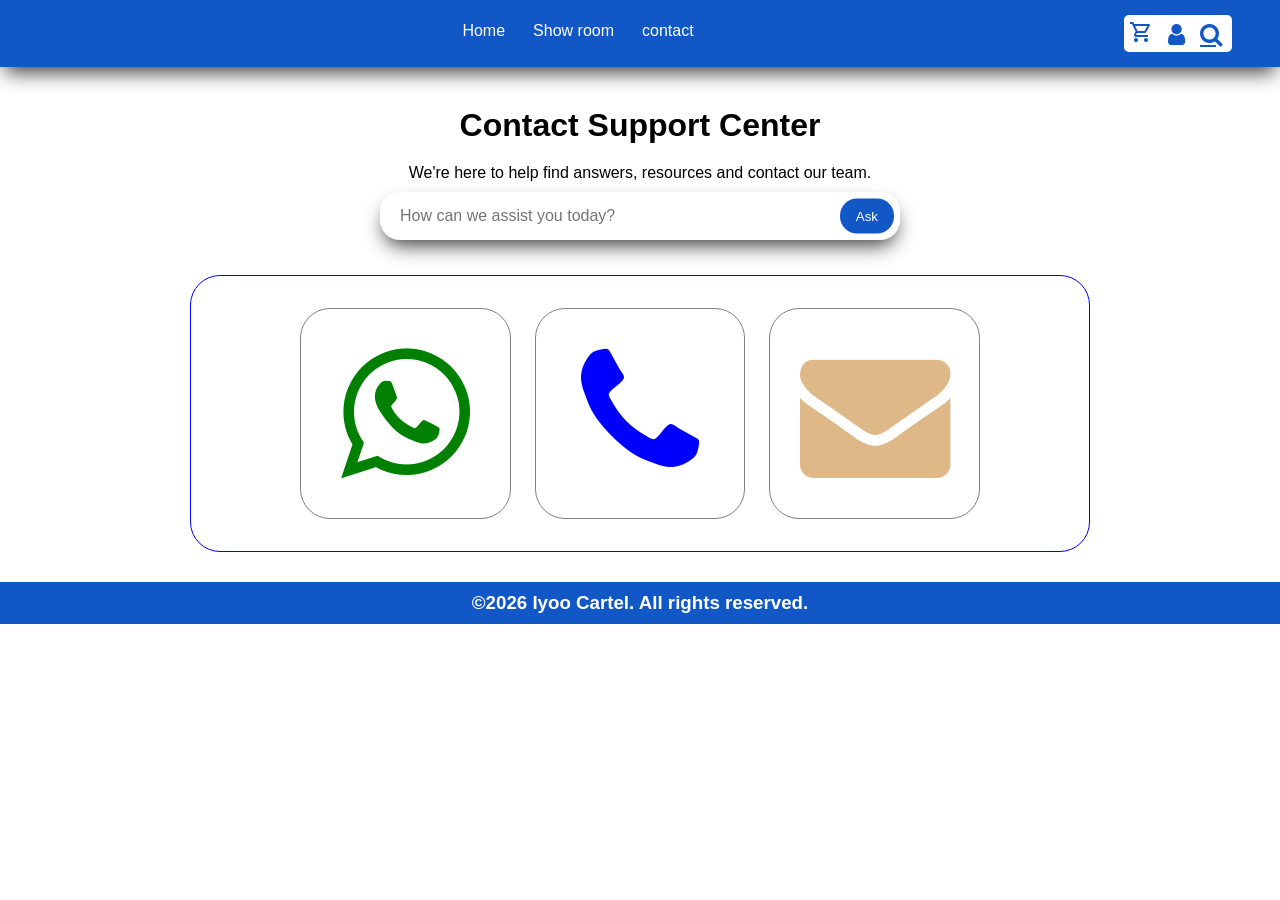
<file: support.html>
<!DOCTYPE html>
<html lang="en">
<head>
    <meta charset="UTF-8">
    <meta name="viewport" content="width=device-width, initial-scale=1.0">
    <link rel="shortcut icon" href="image/iyoocartel-logo2.png" type="image/x-icon">
    <link rel="stylesheet" href="css/support.css">
     <link rel="stylesheet" href="font-awesome/css/font-awesome.min.css">
    <title>Iyoocartel.com</title>
</head>
<body>
    <div class="nav-bar">
        <button class="nav-toggle" type="button" aria-label="Toggle menu" aria-expanded="false" aria-controls="nav-links">
            <i class="fa fa-bars"></i>
        </button>
        <div class="links" id="nav-links">
            <a href="index.html">Home</a>
            <a href="showroom.html">Show room</a>
            <a href="#">contact</a>
            </div>
            <div  class="nav-icons">
                <button title="cart"><svg xmlns="http://www.w3.org/2000/svg" height="24px" viewBox="0 -960 960 960" width="24px" fill="rgb(17, 87, 198)"><path d="M223.5-103.5Q200-127 200-160t23.5-56.5Q247-240 280-240t56.5 23.5Q360-193 360-160t-23.5 56.5Q313-80 280-80t-56.5-23.5Zm400 0Q600-127 600-160t23.5-56.5Q647-240 680-240t56.5 23.5Q760-193 760-160t-23.5 56.5Q713-80 680-80t-56.5-23.5ZM246-720l96 200h280l110-200H246Zm-38-80h590q23 0 35 20.5t1 41.5L692-482q-11 20-29.5 31T622-440H324l-44 80h480v80H280q-45 0-68-39.5t-2-78.5l54-98-144-304H40v-80h130l38 80Zm134 280h280-280Z"/></svg></button>
                <button title="profile">
                    <i class="fa fa-user"></i>
                </button>
                <a class="nav-btn" href="searchpage.html" title="search" aria-label="Search"><i class="fa fa-search"></i></a>
            </div>
    </div>
    <div class="customer-care">
        <div  class="text">
            <h1>Contact Support Center</h1>
        </div>
        <p>We're here to help find answers, resources and contact our team.</p>
        <div class="ask">
            <input type="search" placeholder="How can we assist you today?" aria-label="How can we assist you today?">
            <button>Ask</button>
        </div>
    </div>
    <div class="contacts">
        <a href="https://wa.me/2347014126905"><i class="fa fa-whatsapp" title="whatsapp" ></i></a>
        <a href="tel:+2347014126905"><i class="fa fa-phone" title="phone"></i></a>
        <a href="mailto:solomonchibuike204@gmail.com"><i class="fa fa-envelope" title="e-mail"></i></a>
    </div>
    <div>
        <footer>
            <h3>©2026 Iyoo Cartel. All rights reserved.</h3>
        </footer>
    </div>
    <script>
        (function () {
            var toggle = document.querySelector('.nav-toggle');
            var menu = document.getElementById('nav-links');
            toggle.addEventListener('click', function () {
                var open = menu.classList.toggle('open');
                toggle.setAttribute('aria-expanded', open);
            });
        })();
    </script>
</body>
</html>
</file>
<file: css/index.css>
/* ==========================================================
   Iyoo Cartel home page - one fluid layout for every screen
   (the old separate "small-screen" copy of the page is gone:
    the same markup now adapts with the media queries below)
   ========================================================== */
*{
    margin: 0;
    box-sizing: border-box;
}
html{
    -webkit-text-size-adjust: 100%;
}
body{
    font-family: Arial, Helvetica, sans-serif;
}
img{
    max-width: 100%;
}

/* ---------- navigation ---------- */
.nav-bar{
    display: flex;
    align-items: center;
    gap: 1rem;
    position: relative;
    z-index: 30;
    width: 100%;
    min-height: 55px;
    padding: 5px clamp(1rem, 4vw, 3rem);
    background-color: rgb(17, 87, 198);
    box-shadow: 0 10px 20px -5px rgba(0, 0, 0, 0.785);
}
.links{
    display: flex;
    gap: .25rem;
    margin: 0 auto;
}
.links a{
    text-decoration: none;
    color: white;
    border-bottom: 5px solid transparent;
    border-bottom-left-radius: 5px;
    border-bottom-right-radius: 5px;
    font-family: sans-serif;
    font-weight: 700;
    padding: 10px 20px;
    white-space: nowrap;
}
.links a:hover{
    border-bottom: 5px solid white;
}
.nav-icons{
    display: flex;
    align-items: center;
    flex-shrink: 0;
    height: 45px;
    background-color: white;
    border-radius: 10px;
}
.nav-icons button{
    width: 30px;
    height: 30px;
    margin: 10px;
    border: 1px solid transparent;
    background-color: white;
}
.nav-icons .nav-btn{
    display: flex;
    align-items: center;
    justify-content: center;
    width: 30px;
    height: 30px;
    margin: 10px;
    border: 1px solid transparent;
    background-color: white;
}
.nav-icons button:hover,
.nav-icons .nav-btn:hover{
    border: 1px solid rgb(17, 87, 198);
    border-radius: 5px;
    cursor: pointer;
}
.nav-icons i{
    color: rgb(17, 87, 198);
}
.nav-toggle{
    display: none;
    width: 42px;
    height: 42px;
    align-items: center;
    justify-content: center;
    font-size: 1.25rem;
    color: white;
    background-color: transparent;
    border: 0;
    cursor: pointer;
}

/* ---------- hero ---------- */
.landingpage{
    display: grid;
    grid-template-columns: minmax(0, 1.2fr) minmax(0, 1fr);
    align-items: center;
    gap: clamp(1.25rem, 4vw, 4rem);
    width: 100%;
    padding: clamp(1.5rem, 4vw, 3rem) clamp(1rem, 5vw, 4rem);
    background-color: rgb(17, 87, 198);
    border-bottom-left-radius: 50px;
    border-bottom-right-radius: 50px;
    box-shadow: 0px 10px 20px -5px black;
}
.landingpage-text{
    min-width: 0;
    padding: 1rem 1rem 1.5rem;
    border-radius: 10px;
    box-shadow: 0 10px 20px -5px rgb(0, 0, 0);
}
.landingpage-text img{
    display: block;
    width: 100%;
    height: clamp(180px, 32vw, 390px);
    object-fit: contain;
}
marquee{
    display: block;
    width: 100%;
}
.landingpage-text h2{
    margin-top: 1rem;
    color: white;
    font-family: Arial, Helvetica, sans-serif;
    font-size: clamp(1.15rem, 2.4vw, 1.5rem);
    text-shadow: 0 10px 20px -5px rgb(0, 0, 0);
}

      /* slideshow */
.slideshow{
    position: relative;
    overflow: hidden;
    width: 100%;
    max-width: 450px;
    aspect-ratio: 45 / 52;
    justify-self: center;
    box-shadow: 0 10px 20px -5px black;
    border-radius: 20px;
}
.slides{
    display: flex;
    width: 100%;
    height: 100%;
    animation: slide 9s infinite;
}
.slides img{
    flex: 0 0 100%;
    width: 100%;
    height: 100%;
    object-fit: cover;
}
@keyframes slide{
    0%  {transform: translateX(0%);}
    30% {transform: translateX(0%);}
    33% {transform: translateX(-100%);}
    63% {transform: translateX(-100%);}
    66% {transform: translateX(-200%);}
    96% {transform: translateX(-200%);}
    100% {transform: translateX(0%);}
}
    /* dots */
.dots{
    position: absolute;
    bottom: 10px;
    width: 100%;
    text-align: center;
}
.dot{
    width: 10px;
    height: 10px;
    margin: 5px;
    display: inline-block;
    background-color: rgb(17, 87, 198);
    border-radius: 50%;
    opacity: 0.5;
    animation: dotslide 9s infinite;
}
.dot:nth-child(1){animation-delay: 0s;}
.dot:nth-child(2){animation-delay: 3s;}
.dot:nth-child(3){animation-delay: 6s;}
@keyframes dotslide{
    0%, 30%{
        opacity: 1;
        transform: scale(1.3);
    }
     33%, 100%{
        opacity: 0.5;
        transform: scale(1);
    }
}

        /* product cards */
.card .select { display: none; }
.select i {
    color: aliceblue;
}

.cards{
    display: grid;
    grid-template-columns: repeat(auto-fill, minmax(min(100%, 240px), 1fr));
    gap: clamp(1rem, 3vw, 2rem);
    max-width: 1280px;
    margin: clamp(2rem, 5vw, 4.5rem) auto 0;
    padding-inline: clamp(1rem, 4vw, 3rem);
}
.card{
    display: flex;
    flex-direction: column;
    min-width: 0;
    border-radius: 20px;
}
.card img{
    display: block;
    width: 100%;
    aspect-ratio: 1;
    object-fit: cover;
    border-radius: 20px;
    border: 1px solid gray;
}
.card-info{
    flex: 1;
    padding: .75rem .25rem 0;
}
.card .name{
    font-weight: bolder;
    font-family: Arial, Helvetica, sans-serif;
}
.card-info p{
    margin-top: .4rem;
}
.card-foot{
    display: flex;
    flex-wrap: wrap;
    align-items: center;
    justify-content: space-between;
    gap: .5rem;
    padding: .6rem .25rem 0;
}
.card .price{
    font-weight: bolder;
    font-family: Arial, Helvetica, sans-serif;
}
.card button{
    display: inline-flex;
    align-items: center;
    justify-content: center;
    margin-left: auto;
    border: 0;
    padding: 5px 17px;
    background-color: rgb(17, 87, 198);
    border-radius: 12px;
    cursor: pointer;
}
.card button:hover{
    background-color: rgb(64, 127, 228);
}
.icon{
    display: block;
    width: 24px;
    height: 24px;
    color: #e3e3e3;
}
.footer{
    margin-top: clamp(1.5rem, 4vw, 3rem);
}
.footer h3{
    background-color: rgb(17, 87, 198);
    text-align: center;
    color: white;
    padding: 10px;
    font-size: clamp(.8rem, 2.6vw, 1.17rem);
}

/* ==========================================================
   Tablet and below
   ========================================================== */
@media (max-width: 768px){
    /* hamburger menu: links drop down under the blue bar */
    .nav-toggle{
        display: inline-flex;
    }
    .nav-icons{
        margin-left: auto;
    }
    .links{
        display: none;
        position: absolute;
        top: 100%;
        left: 0;
        right: 0;
        flex-direction: column;
        gap: 0;
        margin: 0;
        padding: .25rem clamp(1rem, 4vw, 3rem) .75rem;
        background-color: rgb(17, 87, 198);
        box-shadow: 0 12px 20px -10px rgba(0, 0, 0, 0.6);
    }
    .links.open{
        display: flex;
    }
    .links a{
        padding: 14px 4px;
        border-bottom: 1px solid rgba(255, 255, 255, 0.25);
        border-radius: 0;
    }
    .links a:hover{
        border-bottom: 1px solid white;
    }

    /* hero stacks: logo block, then slideshow */
    .landingpage{
        grid-template-columns: 1fr;
        border-bottom-left-radius: 30px;
        border-bottom-right-radius: 30px;
    }
    .slideshow{
        max-width: 380px;
    }
}

/* phones: two product tiles per row, name + price + cart button only */
@media (max-width: 600px){
    .cards{
        grid-template-columns: repeat(2, minmax(0, 1fr));
        gap: .75rem;
        margin-top: 1.5rem;
    }
    .card img{
        border-radius: 10px;
    }
    .card-info p{
        display: none;
    }
    .card .name{
        font-size: .95rem;
    }
    .card .price{
        font-size: .9rem;
    }
    .card button{
        padding: 4px 12px;
    }
}

@media (prefers-reduced-motion: reduce){
    .slides,
    .dot{
        animation: none;
    }
}
</file>
<file: css/searchpage.css>
/* Iyoo Cartel - search page (fluid / responsive) */
*{
    margin: 0;
    padding: 0;
    box-sizing: border-box;
}
html{
    -webkit-text-size-adjust: 100%;
}
body{
    font-family: Arial, Helvetica, sans-serif;
}
.head{
    display: grid;
    grid-template-columns: 1fr auto 1fr;
    align-items: center;
    min-height: 70px;
    width: 100%;
    background-color: rgb(17, 87, 198);
    border-bottom-left-radius: 10px;
    border-bottom-right-radius: 10px;
}
.head a{
    justify-self: start;
}
.head .back{
    display: inline-block;
    margin: 20px clamp(8px, 3vw, 20px);
    padding: 3px 12px;
    font-size: 20px;
    color: rgb(17, 87, 198);
    background-color: white;
    border-radius: 5px;
    text-decoration: none;
    cursor: pointer;
}
.head img{
    display: block;
    width: 130px;
    height: 50px;
    object-fit: contain;
    max-width: 100%;
}
          /* search bar */
input{
    display: block;
    width: min(calc(100% - 20px), 900px);
    padding: 10px;
    border-radius: 10px;
    border: 1px solid gray;
    margin: 20px 10px 0;
    font-size: 1rem;
}
              /* search history */
p{
    color: rgb(189, 184, 184);
    margin: 20px 10px 0;
}
               /* history tiles (three rows) */
.pics,
.pics-1,
.pics-2{
    display: grid;
    grid-auto-rows: clamp(130px, 26vw, 200px);
    margin: 5px;
    gap: 5px;
}
.pics{
    grid-template-columns: 2fr 1fr 1fr;
}
.pics-1{
    grid-template-columns: 1fr 2fr;
}
.pics-2{
    grid-template-columns: 1fr 1fr 1fr;
}
.pics div,
.pics-1 div,
.pics-2 div{
    display: flex;
    align-items: center;
    justify-content: center;
    min-width: 0;
    overflow: hidden;
    background-color: blue;
    border-radius: 20px;
    color: rgb(17, 87, 198);
    text-align: center;
}
.pics h1,
.pics-1 h1,
.pics-2 h1{
    padding: 0 .5rem;
    font-size: clamp(1.4rem, 5vw, 3.1rem);
}
.sub-pics1{
    background: url(../image/hoodie.jpg) center / cover;
}
.sub-pics2{
    background: url(../image/watch.jpeg) center / cover;
}
.sub-pics3{
    background: url(../image/necklace.jpeg) center / cover;
}
.sub-pics-1-1{
    background: url(../image/headwarmer.jpeg) center / cover;
}
.sub-pics-1-2{
    background: url(../image/crocks.jpeg) center / cover;
}
.sub-pics-2-1{
    background: url(../image/cap.jpeg) center / cover;
}
.sub-pics-2-2{
    background: url(../image/bangle.jpeg) center / cover;
}
.sub-pics-2-3{
    background: url(../image/belt.jpeg) center / cover;
}
              /* footer */
footer h3{
    margin-top: 1.5rem;
    background-color: rgb(17, 87, 198);
    text-align: center;
    color: white;
    padding: 10px;
    font-size: clamp(.8rem, 2.6vw, 1.17rem);
}

/* phones: two tiles per row, the first tile of a row spans the full width */
@media (max-width: 600px){
    .pics,
    .pics-1,
    .pics-2{
        grid-template-columns: 1fr 1fr;
    }
    .sub-pics1,
    .sub-pics-2-1{
        grid-column: 1 / -1;
    }
}
</file>
<file: css/showroom.css>
/* Iyoo Cartel - show room (fluid / responsive) */
/* Iyoo Cartel - support + showroom pages (fluid / responsive) */
*{
    margin: 0;
    padding: 0;
    box-sizing: border-box;
}
html{
    -webkit-text-size-adjust: 100%;
}
body{
    font-family: Arial, Helvetica, sans-serif;
}
img{
    max-width: 100%;
}

/* ---------- navigation ---------- */
.nav-bar{
    display: flex;
    align-items: center;
    gap: 1rem;
    position: relative;
    z-index: 30;
    padding: 15px clamp(1rem, 4vw, 3rem);
    background-color: rgb(17, 87, 198);
    box-shadow: 0 10px 20px -5px rgba(0, 0, 0, 0.785);
}
.links{
    display: flex;
    gap: 1rem;
    margin: 0 auto;
}
.links a{
    padding: 4px 6px;
    color: white;
    border-bottom: 5px solid transparent;
    border-bottom-left-radius: 5px;
    border-bottom-right-radius: 5px;
    text-decoration: none;
    white-space: nowrap;
}
.links a:hover{
    border-bottom: 5px solid white;
}
.nav-icons{
    display: flex;
    align-items: center;
    flex-shrink: 0;
    background-color: white;
    border-radius: 5px;
}
.nav-icons button{
    padding: 5px;
    padding-left: 5px;
    padding-right: 10px;
    color: rgb(17, 87, 198);
    border-radius: 15px;
    border: 0;
    background-color: white;
    cursor: pointer;
}
.nav-icons .nav-btn{
    display: inline-flex;
    align-items: center;
    padding: 5px 10px 5px 5px;
    color: rgb(17, 87, 198);
    border-radius: 15px;
    background-color: white;
}
.nav-icons button i,
.nav-icons .nav-btn i{
    font-size: x-large;
}
.nav-toggle{
    display: none;
    width: 42px;
    height: 42px;
    align-items: center;
    justify-content: center;
    font-size: 1.25rem;
    color: white;
    background-color: transparent;
    border: 0;
    cursor: pointer;
}


        /* product cards */
.card .select { display: none; }
.select i {
    color: aliceblue;
}

.cards{
    display: grid;
    grid-template-columns: repeat(auto-fill, minmax(min(100%, 240px), 1fr));
    gap: clamp(1rem, 3vw, 2rem);
    max-width: 1280px;
    margin: clamp(2rem, 5vw, 4.5rem) auto 0;
    padding-inline: clamp(1rem, 4vw, 3rem);
}
.card{
    display: flex;
    flex-direction: column;
    min-width: 0;
    border-radius: 20px;
}
.card img{
    display: block;
    width: 100%;
    aspect-ratio: 1;
    object-fit: cover;
    border-radius: 20px;
    border: 1px solid gray;
}
.card-info{
    flex: 1;
    padding: .75rem .25rem 0;
}
.card .name{
    font-weight: bolder;
    font-family: Arial, Helvetica, sans-serif;
}
.card-info p{
    margin-top: .4rem;
}
.card-foot{
    display: flex;
    flex-wrap: wrap;
    align-items: center;
    justify-content: space-between;
    gap: .5rem;
    padding: .6rem .25rem 0;
}
.card .price{
    font-weight: bolder;
    font-family: Arial, Helvetica, sans-serif;
}
.card button{
    display: inline-flex;
    align-items: center;
    justify-content: center;
    margin-left: auto;
    border: 0;
    padding: 5px 17px;
    background-color: rgb(17, 87, 198);
    border-radius: 12px;
    cursor: pointer;
}
.card button:hover{
    background-color: rgb(64, 127, 228);
}
.icon{
    display: block;
    width: 24px;
    height: 24px;
    color: #e3e3e3;
}
.footer{
    margin-top: clamp(1.5rem, 4vw, 3rem);
}
.footer h3{
    background-color: rgb(17, 87, 198);
    text-align: center;
    color: white;
    padding: 10px;
    font-size: clamp(.8rem, 2.6vw, 1.17rem);
}


/* ---------- tablet and below ---------- */
@media (max-width: 768px){
    .nav-toggle{
        display: inline-flex;
    }
    .nav-icons{
        margin-left: auto;
    }
    .links{
        display: none;
        position: absolute;
        top: 100%;
        left: 0;
        right: 0;
        flex-direction: column;
        gap: 0;
        margin: 0;
        padding: .25rem clamp(1rem, 4vw, 3rem) .75rem;
        background-color: rgb(17, 87, 198);
        box-shadow: 0 12px 20px -10px rgba(0, 0, 0, 0.6);
    }
    .links.open{
        display: flex;
    }
    .links a{
        padding: 14px 4px;
        border-bottom: 1px solid rgba(255, 255, 255, 0.25);
        border-radius: 0;
    }
    .links a:hover{
        border-bottom: 1px solid white;
    }
}


/* phones: two product tiles per row, name + price + cart button only */
@media (max-width: 600px){
    .cards{
        grid-template-columns: repeat(2, minmax(0, 1fr));
        gap: .75rem;
        margin-top: 1.5rem;
    }
    .card img{
        border-radius: 10px;
    }
    .card-info p{
        display: none;
    }
    .card .name{
        font-size: .95rem;
    }
    .card .price{
        font-size: .9rem;
    }
    .card button{
        padding: 4px 12px;
    }
}
</file>
<file: css/support.css>
/* Iyoo Cartel - support + showroom pages (fluid / responsive) */
*{
    margin: 0;
    padding: 0;
    box-sizing: border-box;
}
html{
    -webkit-text-size-adjust: 100%;
}
body{
    font-family: Arial, Helvetica, sans-serif;
}
img{
    max-width: 100%;
}

/* ---------- navigation ---------- */
.nav-bar{
    display: flex;
    align-items: center;
    gap: 1rem;
    position: relative;
    z-index: 30;
    padding: 15px clamp(1rem, 4vw, 3rem);
    background-color: rgb(17, 87, 198);
    box-shadow: 0 10px 20px -5px rgba(0, 0, 0, 0.785);
}
.links{
    display: flex;
    gap: 1rem;
    margin: 0 auto;
}
.links a{
    padding: 4px 6px;
    color: white;
    border-bottom: 5px solid transparent;
    border-bottom-left-radius: 5px;
    border-bottom-right-radius: 5px;
    text-decoration: none;
    white-space: nowrap;
}
.links a:hover{
    border-bottom: 5px solid white;
}
.nav-icons{
    display: flex;
    align-items: center;
    flex-shrink: 0;
    background-color: white;
    border-radius: 5px;
}
.nav-icons button{
    padding: 5px;
    padding-left: 5px;
    padding-right: 10px;
    color: rgb(17, 87, 198);
    border-radius: 15px;
    border: 0;
    background-color: white;
    cursor: pointer;
}
.nav-icons .nav-btn{
    display: inline-flex;
    align-items: center;
    padding: 5px 10px 5px 5px;
    color: rgb(17, 87, 198);
    border-radius: 15px;
    background-color: white;
}
.nav-icons button i,
.nav-icons .nav-btn i{
    font-size: x-large;
}
.nav-toggle{
    display: none;
    width: 42px;
    height: 42px;
    align-items: center;
    justify-content: center;
    font-size: 1.25rem;
    color: white;
    background-color: transparent;
    border: 0;
    cursor: pointer;
}

/* ---------- support centre ---------- */
.customer-care{
    text-align: center;
    margin-top: 40px;
    padding-inline: 1rem;
}
.customer-care h1{
    font-size: clamp(1.6rem, 5vw, 2rem);
}
.customer-care p{
    margin-top: 20px;
}
.ask{
    position: relative;
    width: min(100%, 520px);
    margin: 10px auto 0;
}
.ask input{
    width: 100%;
    padding: 15px 80px 15px 20px;
    border-radius: 20px;
    border: 0;
    box-shadow: 0 10px 20px -5px rgba(0, 0, 0, 0.785);
    font-size: 1rem;
}
.ask button{
    position: absolute;
    right: 6px;
    top: 50%;
    transform: translateY(-50%);
    border-radius: 17px;
    padding: 10px 16px;
    border: 0;
    background-color: rgb(17, 87, 198);
    color: white;
    cursor: pointer;
}
.contacts{
    display: flex;
    flex-wrap: wrap;
    justify-content: center;
    gap: 1.5rem;
    width: min(90%, 900px);
    margin: 35px auto 0;
    padding: 2rem 1rem;
    border: 1px solid blue;
    border-radius: 30px;
}
.contacts a{
    display: block;
    text-decoration: none;
}
.contacts .fa{
    display: flex;
    align-items: center;
    justify-content: center;
    width: 1.4em;
    height: 1.4em;
    font-size: clamp(3rem, 13vw, 9.4rem);
    border: 1px solid grey;
    border-radius: 30px;
}
.contacts .fa:hover{
     box-shadow: 0 10px 10px -5px rgba(0, 0, 0, 0.785);
}
.contacts .fa-whatsapp{
    color: green;
}
.contacts .fa-phone{
    color: blue;
}
.contacts .fa-envelope{
    color: burlywood;
}
footer h3{
    background-color: rgb(17, 87, 198);
    text-align: center;
    color: white;
    padding: 10px;
    margin-top: 30px;
    font-size: clamp(.8rem, 2.6vw, 1.17rem);
}

/* ---------- tablet and below ---------- */
@media (max-width: 768px){
    .nav-toggle{
        display: inline-flex;
    }
    .nav-icons{
        margin-left: auto;
    }
    .links{
        display: none;
        position: absolute;
        top: 100%;
        left: 0;
        right: 0;
        flex-direction: column;
        gap: 0;
        margin: 0;
        padding: .25rem clamp(1rem, 4vw, 3rem) .75rem;
        background-color: rgb(17, 87, 198);
        box-shadow: 0 12px 20px -10px rgba(0, 0, 0, 0.6);
    }
    .links.open{
        display: flex;
    }
    .links a{
        padding: 14px 4px;
        border-bottom: 1px solid rgba(255, 255, 255, 0.25);
        border-radius: 0;
    }
    .links a:hover{
        border-bottom: 1px solid white;
    }
}

/* phones: photo banner behind the page title */
@media (max-width: 600px){
    .customer-care{
        margin-top: 0;
        padding-inline: 0;
    }
    .customer-care .text{
        display: flex;
        align-items: flex-end;
        min-height: 200px;
        background: url(../image/hang.jpeg) center / cover;
        color: white;
        border-bottom-left-radius: 20px;
        border-bottom-right-radius: 20px;
        box-shadow: 0 10px 20px -5px rgba(0, 0, 0, 0.785);
    }
    .customer-care .text h1{
        width: 100%;
        padding: 1.25rem 1rem;
        background-color: rgba(29, 28, 28, 0.349);
        border-bottom-left-radius: 20px;
        border-bottom-right-radius: 20px;
    }
    .customer-care p,
    .ask{
        margin-inline: 1rem;
    }
    .ask{
        margin-inline: auto;
        width: calc(100% - 2rem);
    }
    .customer-care p{
        margin-top: 1.5rem;
    }
}
</file>
